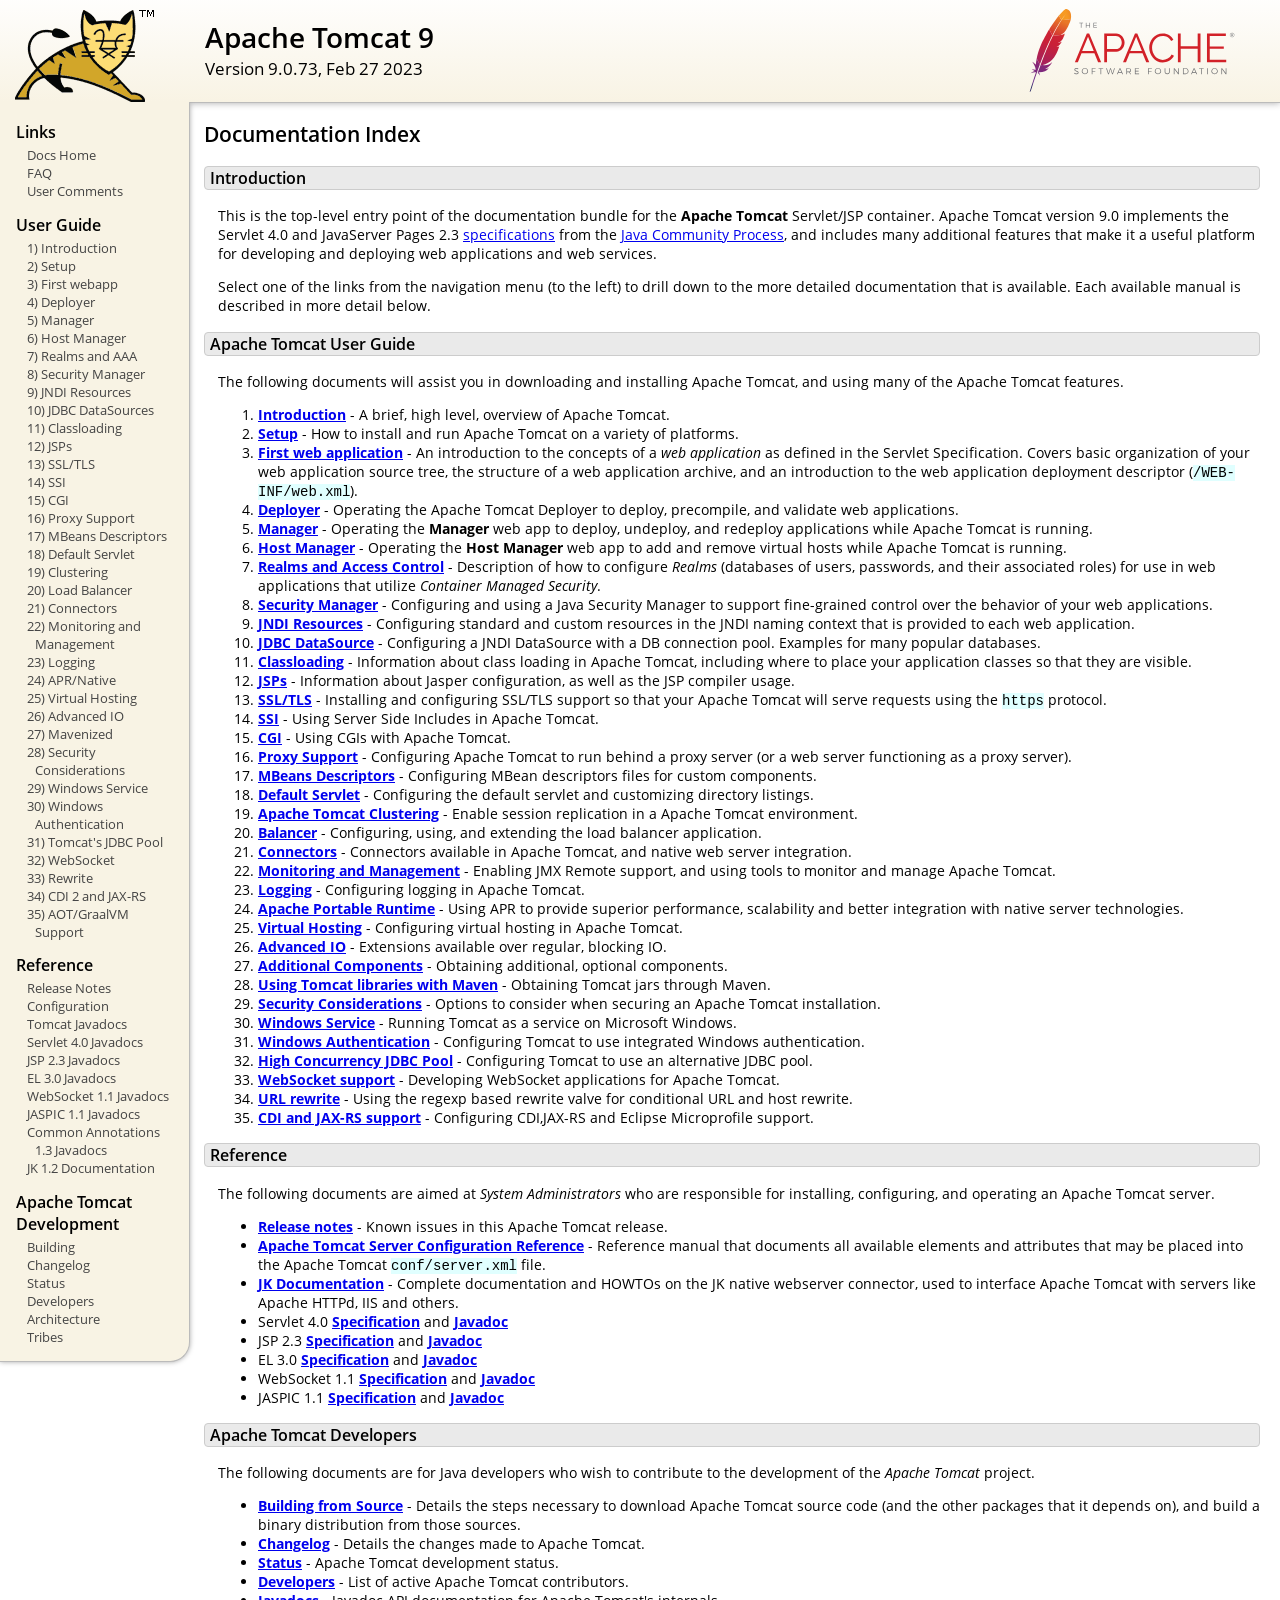
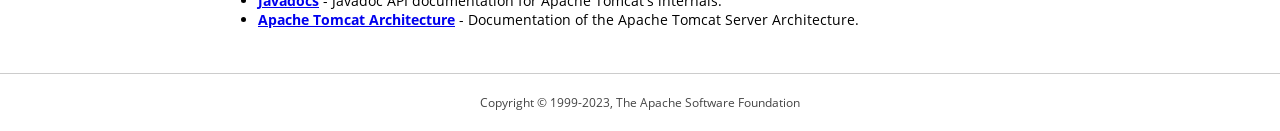
<file: back/apache-tomcat-9.0.73/webapps/docs/index.html>
<!DOCTYPE html SYSTEM "about:legacy-compat">
<html lang="en"><head><META http-equiv="Content-Type" content="text/html; charset=UTF-8"><link href="./images/docs-stylesheet.css" rel="stylesheet" type="text/css"><title>Apache Tomcat 9 (9.0.73) - Documentation Index</title><meta name="author" content="Craig R. McClanahan"><meta name="author" content="Remy Maucherat"><meta name="author" content="Yoav Shapira"></head><body><div id="wrapper"><header><div id="header"><div><div><div class="logo noPrint"><a href="https://tomcat.apache.org/"><img alt="Tomcat Home" src="./images/tomcat.png"></a></div><div style="height: 1px;"></div><div class="asfLogo noPrint"><a href="https://www.apache.org/" target="_blank"><img src="./images/asf-logo.svg" alt="The Apache Software Foundation" style="width: 266px; height: 83px;"></a></div><h1>Apache Tomcat 9</h1><div class="versionInfo">
            Version 9.0.73,
            <time datetime="2023-02-27">Feb 27 2023</time></div><div style="height: 1px;"></div><div style="clear: left;"></div></div></div></div></header><div id="middle"><div><div id="mainLeft" class="noprint"><div><nav><div><h2>Links</h2><ul><li><a href="index.html">Docs Home</a></li><li><a href="https://cwiki.apache.org/confluence/display/TOMCAT/FAQ">FAQ</a></li><li><a href="#comments_section">User Comments</a></li></ul></div><div><h2>User Guide</h2><ul><li><a href="introduction.html">1) Introduction</a></li><li><a href="setup.html">2) Setup</a></li><li><a href="appdev/index.html">3) First webapp</a></li><li><a href="deployer-howto.html">4) Deployer</a></li><li><a href="manager-howto.html">5) Manager</a></li><li><a href="host-manager-howto.html">6) Host Manager</a></li><li><a href="realm-howto.html">7) Realms and AAA</a></li><li><a href="security-manager-howto.html">8) Security Manager</a></li><li><a href="jndi-resources-howto.html">9) JNDI Resources</a></li><li><a href="jndi-datasource-examples-howto.html">10) JDBC DataSources</a></li><li><a href="class-loader-howto.html">11) Classloading</a></li><li><a href="jasper-howto.html">12) JSPs</a></li><li><a href="ssl-howto.html">13) SSL/TLS</a></li><li><a href="ssi-howto.html">14) SSI</a></li><li><a href="cgi-howto.html">15) CGI</a></li><li><a href="proxy-howto.html">16) Proxy Support</a></li><li><a href="mbeans-descriptors-howto.html">17) MBeans Descriptors</a></li><li><a href="default-servlet.html">18) Default Servlet</a></li><li><a href="cluster-howto.html">19) Clustering</a></li><li><a href="balancer-howto.html">20) Load Balancer</a></li><li><a href="connectors.html">21) Connectors</a></li><li><a href="monitoring.html">22) Monitoring and Management</a></li><li><a href="logging.html">23) Logging</a></li><li><a href="apr.html">24) APR/Native</a></li><li><a href="virtual-hosting-howto.html">25) Virtual Hosting</a></li><li><a href="aio.html">26) Advanced IO</a></li><li><a href="maven-jars.html">27) Mavenized</a></li><li><a href="security-howto.html">28) Security Considerations</a></li><li><a href="windows-service-howto.html">29) Windows Service</a></li><li><a href="windows-auth-howto.html">30) Windows Authentication</a></li><li><a href="jdbc-pool.html">31) Tomcat's JDBC Pool</a></li><li><a href="web-socket-howto.html">32) WebSocket</a></li><li><a href="rewrite.html">33) Rewrite</a></li><li><a href="cdi.html">34) CDI 2 and JAX-RS</a></li><li><a href="graal.html">35) AOT/GraalVM Support</a></li></ul></div><div><h2>Reference</h2><ul><li><a href="RELEASE-NOTES.txt">Release Notes</a></li><li><a href="config/index.html">Configuration</a></li><li><a href="api/index.html">Tomcat Javadocs</a></li><li><a href="servletapi/index.html">Servlet 4.0 Javadocs</a></li><li><a href="jspapi/index.html">JSP 2.3 Javadocs</a></li><li><a href="elapi/index.html">EL 3.0 Javadocs</a></li><li><a href="websocketapi/index.html">WebSocket 1.1 Javadocs</a></li><li><a href="jaspicapi/index.html">JASPIC 1.1 Javadocs</a></li><li><a href="annotationapi/index.html">Common Annotations 1.3 Javadocs</a></li><li><a href="https://tomcat.apache.org/connectors-doc/">JK 1.2 Documentation</a></li></ul></div><div><h2>Apache Tomcat Development</h2><ul><li><a href="building.html">Building</a></li><li><a href="changelog.html">Changelog</a></li><li><a href="https://cwiki.apache.org/confluence/display/TOMCAT/Tomcat+Versions">Status</a></li><li><a href="developers.html">Developers</a></li><li><a href="architecture/index.html">Architecture</a></li><li><a href="tribes/introduction.html">Tribes</a></li></ul></div></nav></div></div><div id="mainRight"><div id="content"><h2>Documentation Index</h2><h3 id="Introduction">Introduction</h3><div class="text">

<p>This is the top-level entry point of the documentation bundle for the
<strong>Apache Tomcat</strong> Servlet/JSP container.  Apache Tomcat version
9.0 implements the Servlet 4.0 and JavaServer Pages 2.3
<a href="https://cwiki.apache.org/confluence/display/TOMCAT/Specifications">specifications</a> from the
<a href="https://www.jcp.org">Java Community Process</a>, and includes many
additional features that make it a useful platform for developing and deploying
web applications and web services.</p>

<p>Select one of the links from the navigation menu (to the left) to drill
down to the more detailed documentation that is available.  Each available
manual is described in more detail below.</p>

</div><h3 id="Apache_Tomcat_User_Guide">Apache Tomcat User Guide</h3><div class="text">

<p>The following documents will assist you in downloading and installing
Apache Tomcat, and using many of the Apache Tomcat features.</p>

<ol>
<li><a href="introduction.html"><strong>Introduction</strong></a> - A
    brief, high level, overview of Apache Tomcat.</li>
<li><a href="setup.html"><strong>Setup</strong></a> - How to install and run
    Apache Tomcat on a variety of platforms.</li>
<li><a href="appdev/index.html"><strong>First web application</strong></a>
    - An introduction to the concepts of a <em>web application</em> as defined
    in the Servlet Specification.  Covers basic organization of your web application
    source tree, the structure of a web application archive, and an
    introduction to the web application deployment descriptor
    (<code>/WEB-INF/web.xml</code>).</li>
<li><a href="deployer-howto.html"><strong>Deployer</strong></a> -
    Operating the Apache Tomcat Deployer to deploy, precompile, and validate web
    applications.</li>
<li><a href="manager-howto.html"><strong>Manager</strong></a> -
    Operating the <strong>Manager</strong> web app to deploy, undeploy, and
    redeploy applications while Apache Tomcat is running.</li>
<li><a href="host-manager-howto.html"><strong>Host Manager</strong></a> -
    Operating the <strong>Host Manager</strong> web app to add and remove
    virtual hosts while Apache Tomcat is running.</li>
<li><a href="realm-howto.html"><strong>Realms and Access Control</strong></a>
    - Description of how to configure <em>Realms</em> (databases of users,
    passwords, and their associated roles) for use in web applications that
    utilize <em>Container Managed Security</em>.</li>
<li><a href="security-manager-howto.html"><strong>Security Manager</strong></a>
    - Configuring and using a Java Security Manager to
    support fine-grained control over the behavior of your web applications.
    </li>
<li><a href="jndi-resources-howto.html"><strong>JNDI Resources</strong></a>
    - Configuring standard and custom resources in the JNDI naming context
    that is provided to each web application.</li>
<li><a href="jndi-datasource-examples-howto.html">
    <strong>JDBC DataSource</strong></a>
    - Configuring a JNDI DataSource with a DB connection pool.
    Examples for many popular databases.</li>
<li><a href="class-loader-howto.html"><strong>Classloading</strong></a>
    - Information about class loading in Apache Tomcat, including where to place
    your application classes so that they are visible.</li>
<li><a href="jasper-howto.html"><strong>JSPs</strong></a>
    - Information about Jasper configuration, as well as the JSP compiler
    usage.</li>
<li><a href="ssl-howto.html"><strong>SSL/TLS</strong></a> -
    Installing and configuring SSL/TLS support so that your Apache Tomcat will
    serve requests using the <code>https</code> protocol.</li>
<li><a href="ssi-howto.html"><strong>SSI</strong></a> -
    Using Server Side Includes in Apache Tomcat.</li>
<li><a href="cgi-howto.html"><strong>CGI</strong></a> -
    Using CGIs with Apache Tomcat.</li>
<li><a href="proxy-howto.html"><strong>Proxy Support</strong></a> -
    Configuring Apache Tomcat to run behind a proxy server (or a web server
    functioning as a proxy server).</li>
<li><a href="mbeans-descriptors-howto.html"><strong>MBeans Descriptors</strong></a> -
    Configuring MBean descriptors files for custom components.</li>
<li><a href="default-servlet.html"><strong>Default Servlet</strong></a> -
    Configuring the default servlet and customizing directory listings.</li>
<li><a href="cluster-howto.html"><strong>Apache Tomcat Clustering</strong></a> -
    Enable session replication in a Apache Tomcat environment.</li>
<li><a href="balancer-howto.html"><strong>Balancer</strong></a> -
    Configuring, using, and extending the load balancer application.</li>
<li><a href="connectors.html"><strong>Connectors</strong></a> -
    Connectors available in Apache Tomcat, and native web server integration.</li>
<li><a href="monitoring.html"><strong>Monitoring and Management</strong></a> -
    Enabling JMX Remote support, and using tools to monitor and manage Apache Tomcat.</li>
<li><a href="logging.html"><strong>Logging</strong></a> -
    Configuring logging in Apache Tomcat.</li>
<li><a href="apr.html"><strong>Apache Portable Runtime</strong></a> -
    Using APR to provide superior performance, scalability and better
    integration with native server technologies.</li>
<li><a href="virtual-hosting-howto.html"><strong>Virtual Hosting</strong></a> -
    Configuring virtual hosting in Apache Tomcat.</li>
<li><a href="aio.html"><strong>Advanced IO</strong></a> -
    Extensions available over regular, blocking IO.</li>
<li><a href="extras.html"><strong>Additional Components</strong></a> -
    Obtaining additional, optional components.</li>
<li><a href="maven-jars.html"><strong>Using Tomcat libraries with Maven</strong></a> -
    Obtaining Tomcat jars through Maven.</li>
<li><a href="security-howto.html"><strong>Security Considerations</strong></a> -
    Options to consider when securing an Apache Tomcat installation.</li>
<li><a href="windows-service-howto.html"><strong>Windows Service</strong></a> -
    Running Tomcat as a service on Microsoft Windows.</li>
<li><a href="windows-auth-howto.html"><strong>Windows Authentication</strong></a> -
    Configuring Tomcat to use integrated Windows authentication.</li>
<li><a href="jdbc-pool.html"><strong>High Concurrency JDBC Pool</strong></a> -
    Configuring Tomcat to use an alternative JDBC pool.</li>
<li><a href="web-socket-howto.html"><strong>WebSocket support</strong></a> -
    Developing WebSocket applications for Apache Tomcat.</li>
<li><a href="rewrite.html"><strong>URL rewrite</strong></a> -
    Using the regexp based rewrite valve for conditional URL and host rewrite.</li>
<li><a href="cdi.html"><strong>CDI and JAX-RS support</strong></a> -
    Configuring CDI,JAX-RS and Eclipse Microprofile support.</li>
</ol>

</div><h3 id="Reference">Reference</h3><div class="text">

<p>The following documents are aimed at <em>System Administrators</em> who
are responsible for installing, configuring, and operating an Apache Tomcat server.
</p>
<ul>
<li><a href="RELEASE-NOTES.txt"><strong>Release notes</strong></a>
    - Known issues in this Apache Tomcat release.
    </li>
<li><a href="config/index.html"><strong>Apache Tomcat Server Configuration Reference</strong></a>
    - Reference manual that documents all available elements and attributes
      that may be placed into the Apache Tomcat <code>conf/server.xml</code> file.
    </li>
<li><a href="https://tomcat.apache.org/connectors-doc/index.html"><strong>JK Documentation</strong></a>
    - Complete documentation and HOWTOs on the JK native webserver connector,
      used to interface Apache Tomcat with servers like Apache HTTPd, IIS
      and others.</li>
<li>Servlet 4.0
    <a href="https://jcp.org/aboutJava/communityprocess/final/jsr369/index.html">
    <strong>Specification</strong></a> and
    <a href="https://javaee.github.io/javaee-spec/javadocs/javax/servlet/package-summary.html">
    <strong>Javadoc</strong></a>
    </li>
<li>JSP 2.3
    <a href="https://jcp.org/aboutJava/communityprocess/mrel/jsr245/index2.html">
    <strong>Specification</strong></a> and
    <a href="http://docs.oracle.com/javaee/7/api/javax/servlet/jsp/package-summary.html">
    <strong>Javadoc</strong></a>
    </li>
<li>EL 3.0
    <a href="https://jcp.org/aboutJava/communityprocess/final/jsr341/index.html">
    <strong>Specification</strong></a> and
    <a href="http://docs.oracle.com/javaee/7/api/javax/el/package-summary.html">
    <strong>Javadoc</strong></a>
    </li>
<li>WebSocket 1.1
    <a href="https://jcp.org/aboutJava/communityprocess/mrel/jsr356/index.html">
    <strong>Specification</strong></a> and
    <a href="http://docs.oracle.com/javaee/7/api/javax/websocket/package-summary.html">
    <strong>Javadoc</strong></a>
    </li>
<li>JASPIC 1.1
    <a href="https://jcp.org/aboutJava/communityprocess/mrel/jsr196/index.html">
    <strong>Specification</strong></a> and
    <a href="http://docs.oracle.com/javaee/7/api/javax/security/auth/message/package-summary.html">
    <strong>Javadoc</strong></a>
    </li>
</ul>

</div><h3 id="Apache_Tomcat_Developers">Apache Tomcat Developers</h3><div class="text">

<p>The following documents are for Java developers who wish to contribute to
the development of the <em>Apache Tomcat</em> project.</p>
<ul>
<li><a href="building.html"><strong>Building from Source</strong></a> -
    Details the steps necessary to download Apache Tomcat source code (and the
    other packages that it depends on), and build a binary distribution from
    those sources.
    </li>
<li><a href="changelog.html"><strong>Changelog</strong></a> - Details the
    changes made to Apache Tomcat.
    </li>
<li><a href="https://wiki.apache.org/tomcat/TomcatVersions"><strong>Status</strong></a> -
    Apache Tomcat development status.
    </li>
<li><a href="developers.html"><strong>Developers</strong></a> - List of active
    Apache Tomcat contributors.
    </li>
<li><a href="api/index.html"><strong>Javadocs</strong></a>
    - Javadoc API documentation for Apache Tomcat's internals.</li>
<li><a href="architecture/index.html"><strong>Apache Tomcat Architecture</strong></a>
    - Documentation of the Apache Tomcat Server Architecture.</li>
</ul>

</div></div></div></div></div><footer><div id="footer">
    Copyright &copy; 1999-2023, The Apache Software Foundation
    </div></footer></div></body></html>
</file>
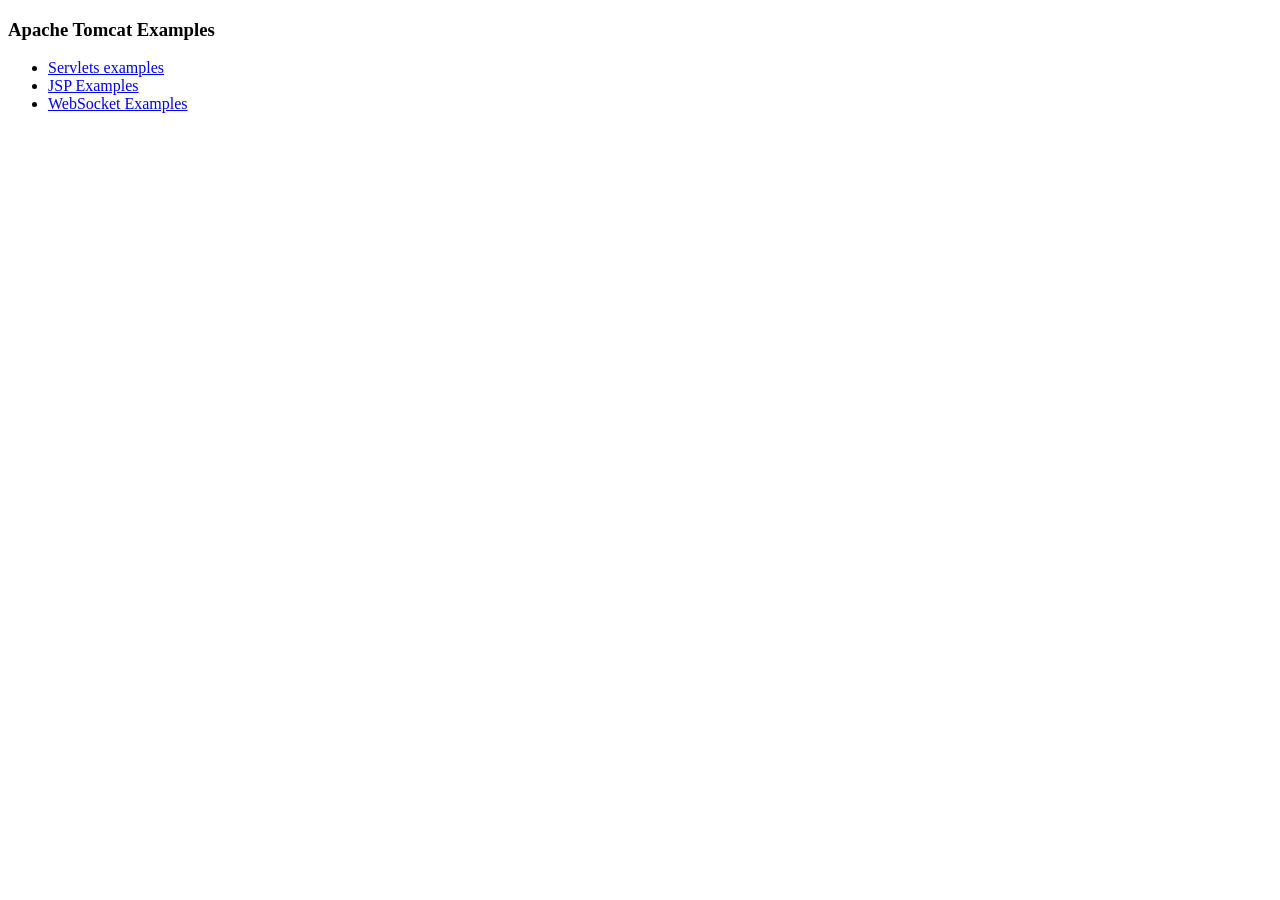
<file: back/apache-tomcat-9.0.73/webapps/examples/index.html>
<!--
  Licensed to the Apache Software Foundation (ASF) under one or more
  contributor license agreements.  See the NOTICE file distributed with
  this work for additional information regarding copyright ownership.
  The ASF licenses this file to You under the Apache License, Version 2.0
  (the "License"); you may not use this file except in compliance with
  the License.  You may obtain a copy of the License at

      http://www.apache.org/licenses/LICENSE-2.0

  Unless required by applicable law or agreed to in writing, software
  distributed under the License is distributed on an "AS IS" BASIS,
  WITHOUT WARRANTIES OR CONDITIONS OF ANY KIND, either express or implied.
  See the License for the specific language governing permissions and
  limitations under the License.
-->
<!DOCTYPE HTML><html lang="en"><head>
<meta charset="UTF-8">
<title>Apache Tomcat Examples</title>
</head>
<body>
<p>
<h3>Apache Tomcat Examples</H3>
<p></p>
<ul>
<li><a href="servlets">Servlets examples</a></li>
<li><a href="jsp">JSP Examples</a></li>
<li><a href="websocket/index.xhtml">WebSocket Examples</a></li>
</ul>
</body></html>
</file>
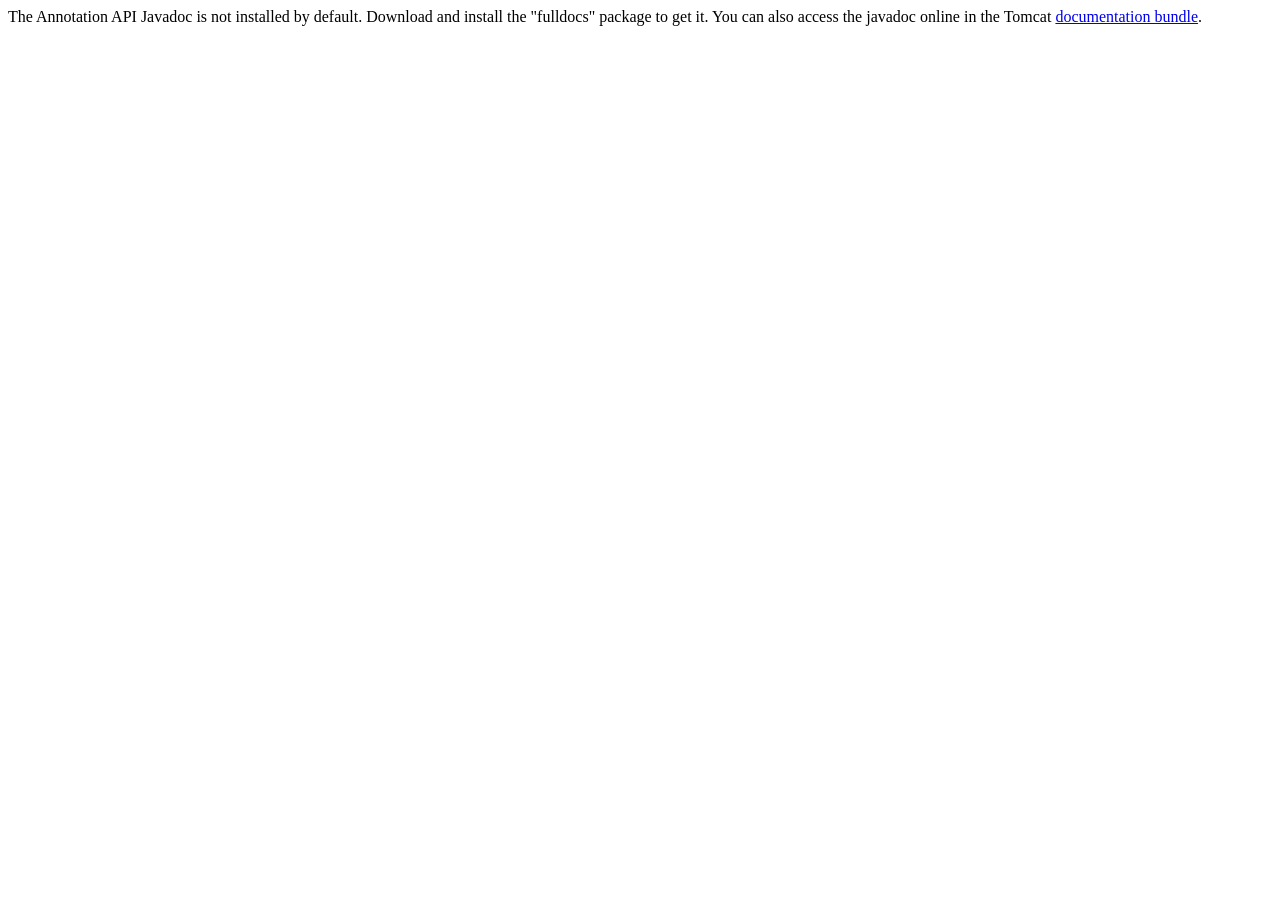
<file: back/apache-tomcat-9.0.73/webapps/docs/annotationapi/index.html>
<!--
  Licensed to the Apache Software Foundation (ASF) under one or more
  contributor license agreements.  See the NOTICE file distributed with
  this work for additional information regarding copyright ownership.
  The ASF licenses this file to You under the Apache License, Version 2.0
  (the "License"); you may not use this file except in compliance with
  the License.  You may obtain a copy of the License at

      http://www.apache.org/licenses/LICENSE-2.0

  Unless required by applicable law or agreed to in writing, software
  distributed under the License is distributed on an "AS IS" BASIS,
  WITHOUT WARRANTIES OR CONDITIONS OF ANY KIND, either express or implied.
  See the License for the specific language governing permissions and
  limitations under the License.
-->
<!DOCTYPE html>
<html>
<head>
    <meta charset="UTF-8" />
    <title>API docs</title>
</head>

<body>

The Annotation API Javadoc is not installed by default. Download and install
the "fulldocs" package to get it.

You can also access the javadoc online in the Tomcat
<a href="https://tomcat.apache.org/tomcat-9.0-doc/">
    documentation bundle</a>.

</body>
</html>
</file>
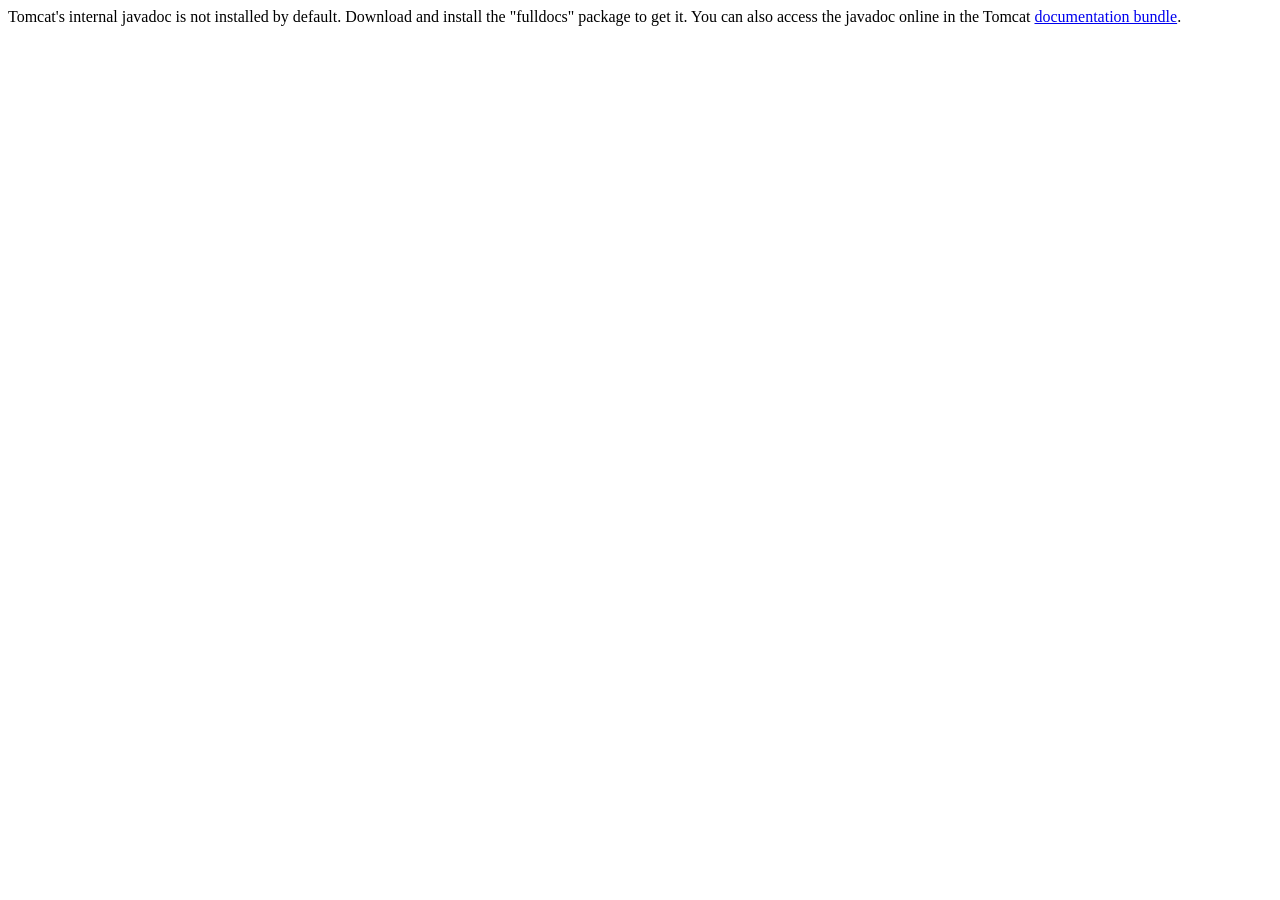
<file: back/apache-tomcat-9.0.73/webapps/docs/api/index.html>
<!--
  Licensed to the Apache Software Foundation (ASF) under one or more
  contributor license agreements.  See the NOTICE file distributed with
  this work for additional information regarding copyright ownership.
  The ASF licenses this file to You under the Apache License, Version 2.0
  (the "License"); you may not use this file except in compliance with
  the License.  You may obtain a copy of the License at

      http://www.apache.org/licenses/LICENSE-2.0

  Unless required by applicable law or agreed to in writing, software
  distributed under the License is distributed on an "AS IS" BASIS,
  WITHOUT WARRANTIES OR CONDITIONS OF ANY KIND, either express or implied.
  See the License for the specific language governing permissions and
  limitations under the License.
-->
<!DOCTYPE html>
<html>
    <head>
    <meta charset="UTF-8" />
    <title>API docs</title>
</head>

<body>

Tomcat's internal javadoc is not installed by default. Download and install
the "fulldocs" package to get it.

You can also access the javadoc online in the Tomcat
<a href="https://tomcat.apache.org/tomcat-9.0-doc/">
documentation bundle</a>.

</body>
</html>
</file>
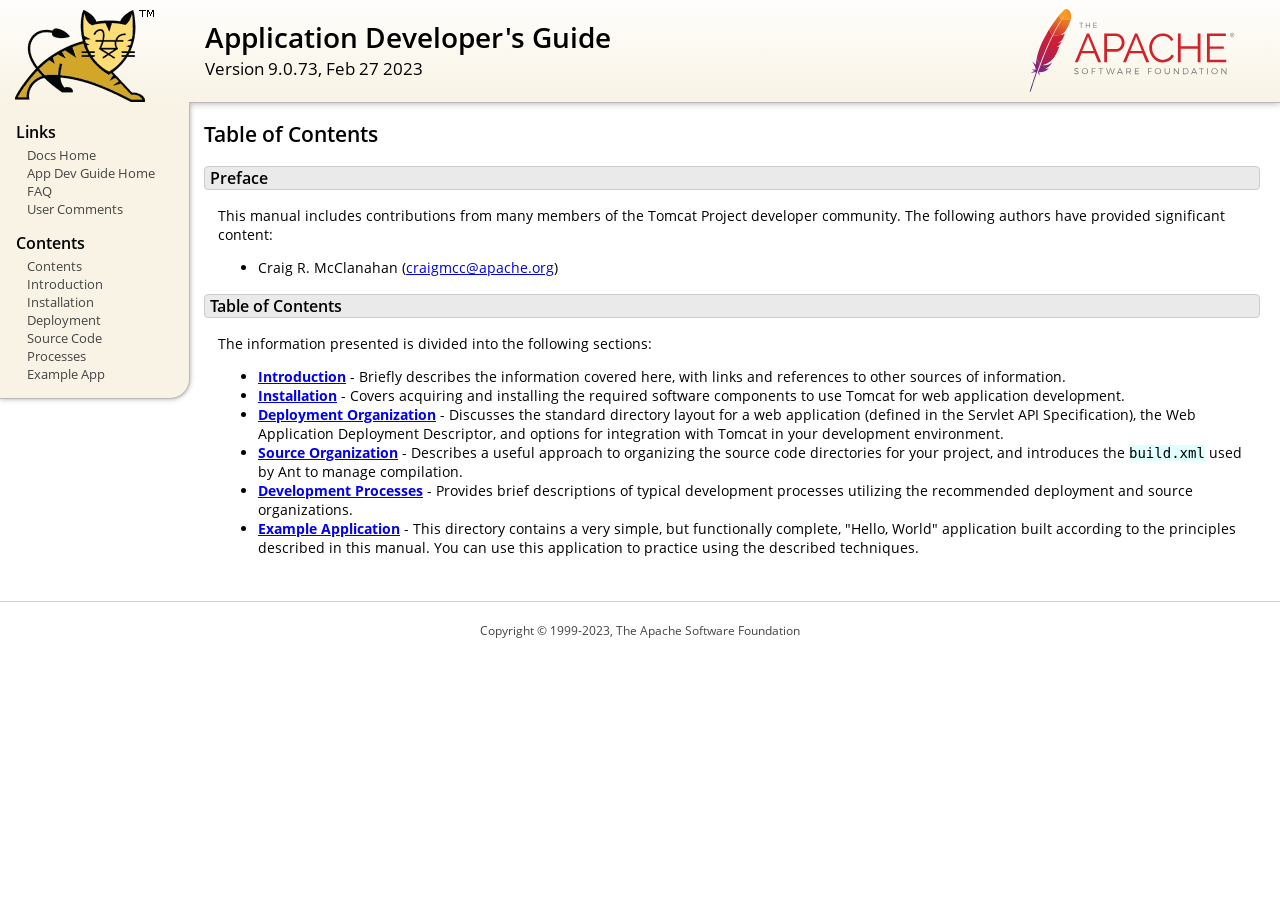
<file: back/apache-tomcat-9.0.73/webapps/docs/appdev/index.html>
<!DOCTYPE html SYSTEM "about:legacy-compat">
<html lang="en"><head><META http-equiv="Content-Type" content="text/html; charset=UTF-8"><link href="../images/docs-stylesheet.css" rel="stylesheet" type="text/css"><title>Application Developer's Guide (9.0.73) - Table of Contents</title><meta name="author" content="Craig R. McClanahan"></head><body><div id="wrapper"><header><div id="header"><div><div><div class="logo noPrint"><a href="https://tomcat.apache.org/"><img alt="Tomcat Home" src="../images/tomcat.png"></a></div><div style="height: 1px;"></div><div class="asfLogo noPrint"><a href="https://www.apache.org/" target="_blank"><img src="../images/asf-logo.svg" alt="The Apache Software Foundation" style="width: 266px; height: 83px;"></a></div><h1>Application Developer's Guide</h1><div class="versionInfo">
            Version 9.0.73,
            <time datetime="2023-02-27">Feb 27 2023</time></div><div style="height: 1px;"></div><div style="clear: left;"></div></div></div></div></header><div id="middle"><div><div id="mainLeft" class="noprint"><div><nav><div><h2>Links</h2><ul><li><a href="../index.html">Docs Home</a></li><li><a href="index.html">App Dev Guide Home</a></li><li><a href="https://cwiki.apache.org/confluence/display/TOMCAT/FAQ">FAQ</a></li><li><a href="#comments_section">User Comments</a></li></ul></div><div><h2>Contents</h2><ul><li><a href="index.html">Contents</a></li><li><a href="introduction.html">Introduction</a></li><li><a href="installation.html">Installation</a></li><li><a href="deployment.html">Deployment</a></li><li><a href="source.html">Source Code</a></li><li><a href="processes.html">Processes</a></li><li><a href="sample/">Example App</a></li></ul></div></nav></div></div><div id="mainRight"><div id="content"><h2>Table of Contents</h2><h3 id="Preface">Preface</h3><div class="text">

<p>This manual includes contributions from many members of the Tomcat Project
developer community.  The following authors have provided significant content:
</p>
<ul>
<li>Craig R. McClanahan
    (<a href="mailto:craigmcc@apache.org">craigmcc@apache.org</a>)</li>
</ul>

</div><h3 id="Table_of_Contents">Table of Contents</h3><div class="text">

<p>The information presented is divided into the following sections:</p>
<ul>
<li><a href="introduction.html"><strong>Introduction</strong></a> -
    Briefly describes the information covered here, with
    links and references to other sources of information.</li>
<li><a href="installation.html"><strong>Installation</strong></a> -
    Covers acquiring and installing the required software
    components to use Tomcat for web application development.</li>
<li><a href="deployment.html"><strong>Deployment Organization</strong></a> -
    Discusses the standard directory layout for a web application
    (defined in the Servlet API Specification), the Web Application
    Deployment Descriptor, and options for integration with Tomcat
    in your development environment.</li>
<li><a href="source.html"><strong>Source Organization</strong></a> -
    Describes a useful approach to organizing the source code
    directories for your project, and introduces the
    <code>build.xml</code> used by Ant to manage compilation.</li>
<li><a href="processes.html"><strong>Development Processes</strong></a> -
    Provides brief descriptions of typical development processes
    utilizing the recommended deployment and source organizations.</li>
<li><a href="sample/" target="_blank"><strong>Example Application</strong></a> -
    This directory contains a very simple, but functionally complete,
    "Hello, World" application built according to the principles
    described in this manual.  You can use this application to
    practice using the described techniques.</li>
</ul>

</div></div></div></div></div><footer><div id="footer">
    Copyright &copy; 1999-2023, The Apache Software Foundation
    </div></footer></div></body></html>
</file>
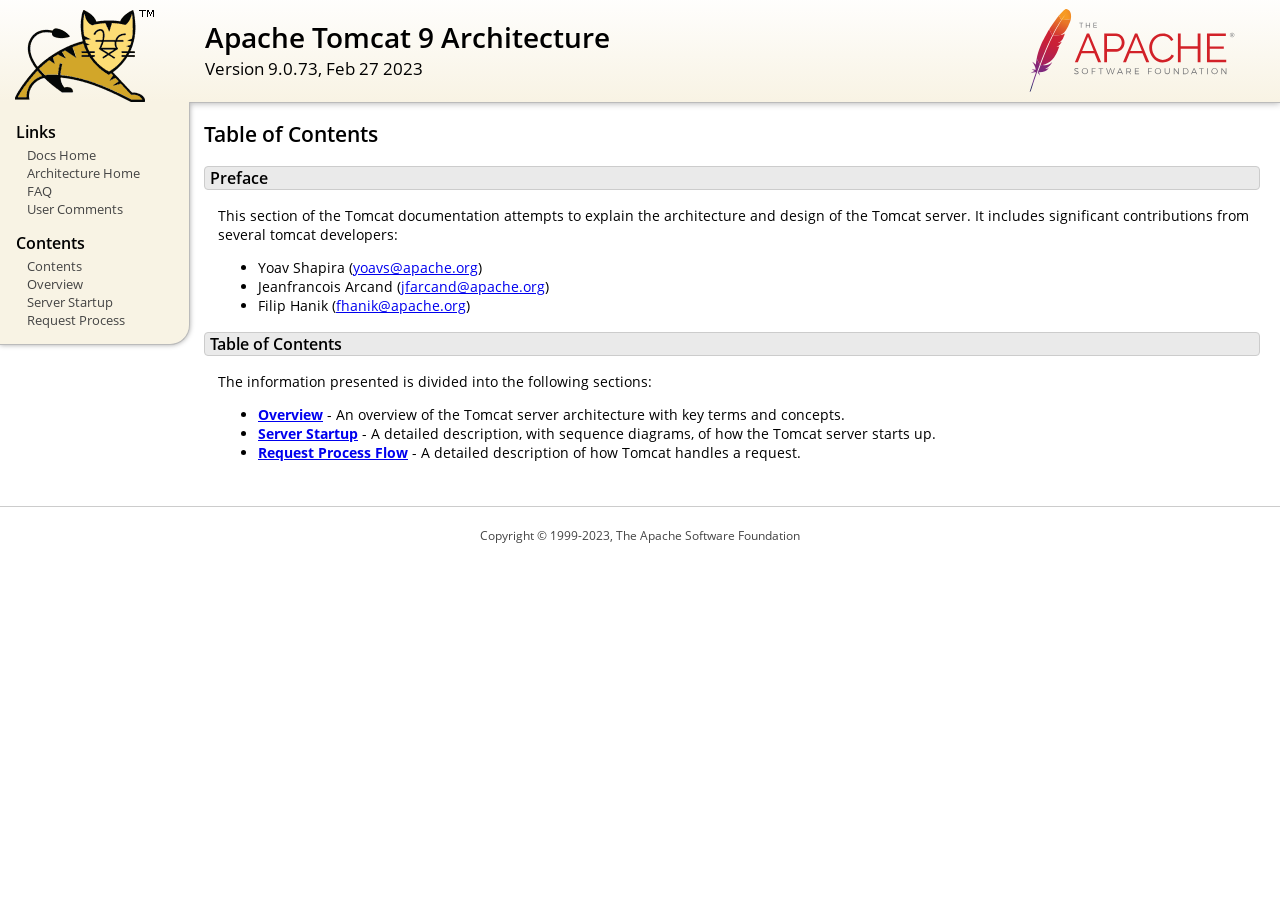
<file: back/apache-tomcat-9.0.73/webapps/docs/architecture/index.html>
<!DOCTYPE html SYSTEM "about:legacy-compat">
<html lang="en"><head><META http-equiv="Content-Type" content="text/html; charset=UTF-8"><link href="../images/docs-stylesheet.css" rel="stylesheet" type="text/css"><title>Apache Tomcat 9 Architecture (9.0.73) - Table of Contents</title><meta name="author" content="Yoav Shapira"></head><body><div id="wrapper"><header><div id="header"><div><div><div class="logo noPrint"><a href="https://tomcat.apache.org/"><img alt="Tomcat Home" src="../images/tomcat.png"></a></div><div style="height: 1px;"></div><div class="asfLogo noPrint"><a href="https://www.apache.org/" target="_blank"><img src="../images/asf-logo.svg" alt="The Apache Software Foundation" style="width: 266px; height: 83px;"></a></div><h1>Apache Tomcat 9 Architecture</h1><div class="versionInfo">
            Version 9.0.73,
            <time datetime="2023-02-27">Feb 27 2023</time></div><div style="height: 1px;"></div><div style="clear: left;"></div></div></div></div></header><div id="middle"><div><div id="mainLeft" class="noprint"><div><nav><div><h2>Links</h2><ul><li><a href="../index.html">Docs Home</a></li><li><a href="index.html">Architecture Home</a></li><li><a href="https://cwiki.apache.org/confluence/display/TOMCAT/FAQ">FAQ</a></li><li><a href="#comments_section">User Comments</a></li></ul></div><div><h2>Contents</h2><ul><li><a href="index.html">Contents</a></li><li><a href="overview.html">Overview</a></li><li><a href="startup.html">Server Startup</a></li><li><a href="requestProcess.html">Request Process</a></li></ul></div></nav></div></div><div id="mainRight"><div id="content"><h2>Table of Contents</h2><h3 id="Preface">Preface</h3><div class="text">

<p>This section of the Tomcat documentation attempts to explain
the architecture and design of the Tomcat server.  It includes significant
contributions from several tomcat developers:
</p>
<ul>
<li>Yoav Shapira
    (<a href="mailto:yoavs@apache.org">yoavs@apache.org</a>)</li>
<li>Jeanfrancois Arcand
    (<a href="mailto:jfarcand@apache.org">jfarcand@apache.org</a>)</li>
<li>Filip Hanik
    (<a href="mailto:fhanik@apache.org">fhanik@apache.org</a>)</li>
</ul>

</div><h3 id="Table_of_Contents">Table of Contents</h3><div class="text">

<p>The information presented is divided into the following sections:</p>
<ul>
<li><a href="overview.html"><strong>Overview</strong></a> -
    An overview of the Tomcat server architecture with key terms
    and concepts.</li>
<li><a href="startup.html"><strong>Server Startup</strong></a> -
    A detailed description, with sequence diagrams, of how the Tomcat
    server starts up.</li>
<li><a href="requestProcess.html"><strong>Request Process Flow</strong></a> -
    A detailed description of how Tomcat handles a request.</li>
</ul>

</div></div></div></div></div><footer><div id="footer">
    Copyright &copy; 1999-2023, The Apache Software Foundation
    </div></footer></div></body></html>
</file>
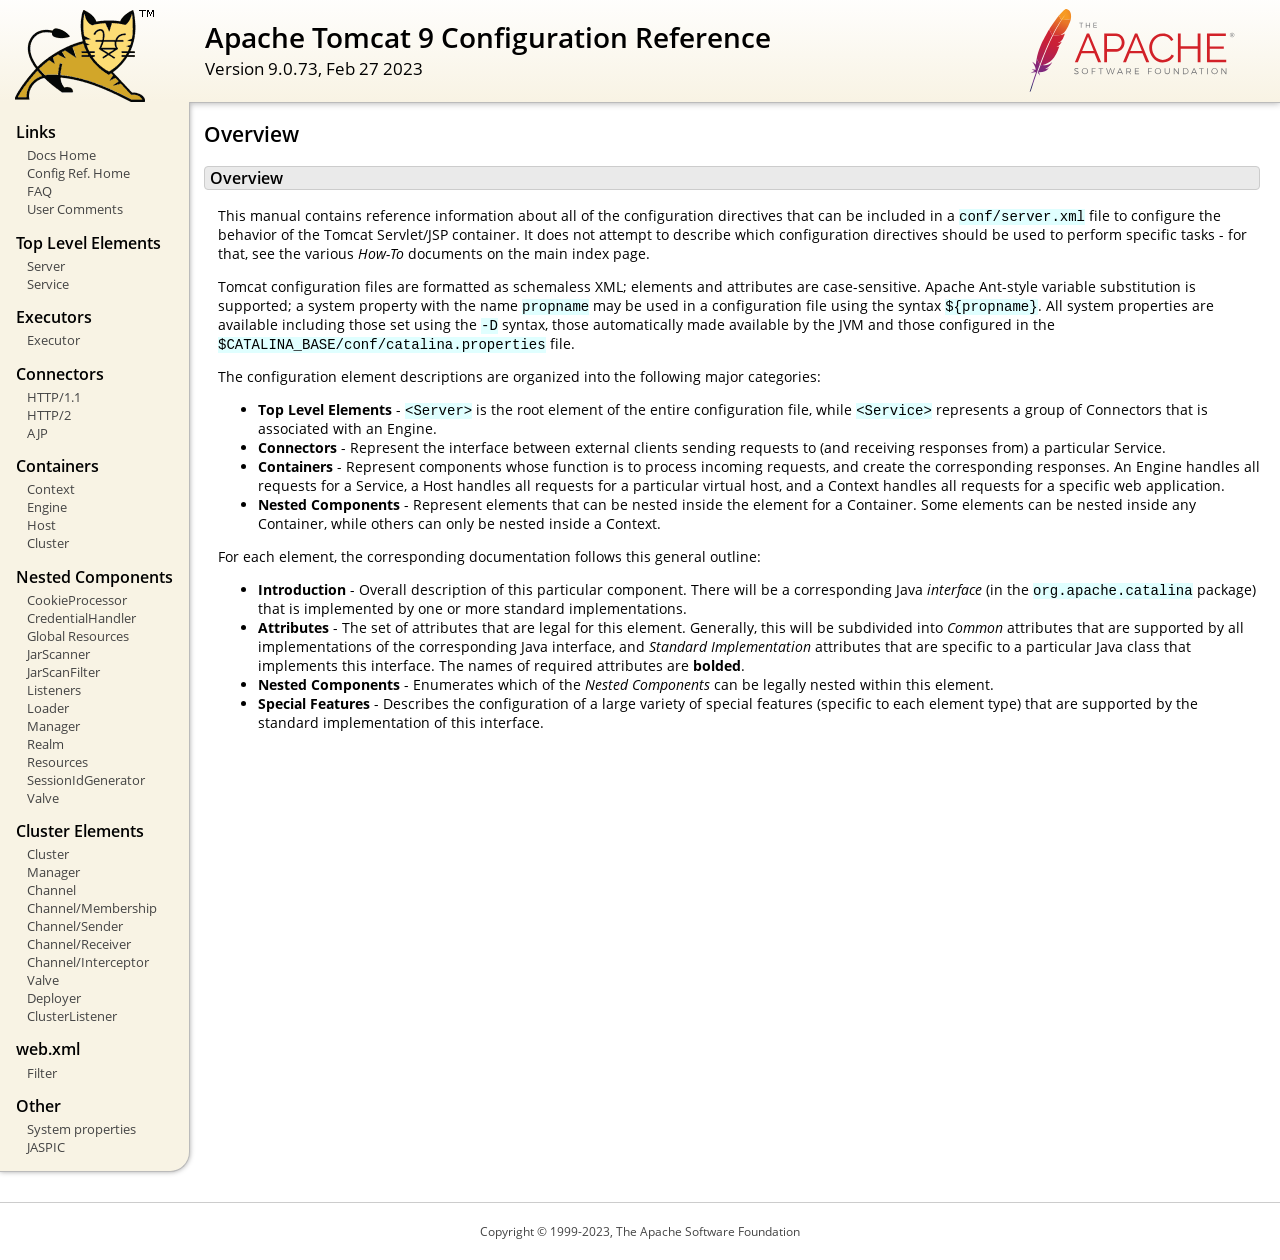
<file: back/apache-tomcat-9.0.73/webapps/docs/config/index.html>
<!DOCTYPE html SYSTEM "about:legacy-compat">
<html lang="en"><head><META http-equiv="Content-Type" content="text/html; charset=UTF-8"><link href="../images/docs-stylesheet.css" rel="stylesheet" type="text/css"><title>Apache Tomcat 9 Configuration Reference (9.0.73) - Overview</title><meta name="author" content="Craig R. McClanahan"></head><body><div id="wrapper"><header><div id="header"><div><div><div class="logo noPrint"><a href="https://tomcat.apache.org/"><img alt="Tomcat Home" src="../images/tomcat.png"></a></div><div style="height: 1px;"></div><div class="asfLogo noPrint"><a href="https://www.apache.org/" target="_blank"><img src="../images/asf-logo.svg" alt="The Apache Software Foundation" style="width: 266px; height: 83px;"></a></div><h1>Apache Tomcat 9 Configuration Reference</h1><div class="versionInfo">
            Version 9.0.73,
            <time datetime="2023-02-27">Feb 27 2023</time></div><div style="height: 1px;"></div><div style="clear: left;"></div></div></div></div></header><div id="middle"><div><div id="mainLeft" class="noprint"><div><nav><div><h2>Links</h2><ul><li><a href="../index.html">Docs Home</a></li><li><a href="index.html">Config Ref. Home</a></li><li><a href="https://cwiki.apache.org/confluence/display/TOMCAT/FAQ">FAQ</a></li><li><a href="#comments_section">User Comments</a></li></ul></div><div><h2>Top Level Elements</h2><ul><li><a href="server.html">Server</a></li><li><a href="service.html">Service</a></li></ul></div><div><h2>Executors</h2><ul><li><a href="executor.html">Executor</a></li></ul></div><div><h2>Connectors</h2><ul><li><a href="http.html">HTTP/1.1</a></li><li><a href="http2.html">HTTP/2</a></li><li><a href="ajp.html">AJP</a></li></ul></div><div><h2>Containers</h2><ul><li><a href="context.html">Context</a></li><li><a href="engine.html">Engine</a></li><li><a href="host.html">Host</a></li><li><a href="cluster.html">Cluster</a></li></ul></div><div><h2>Nested Components</h2><ul><li><a href="cookie-processor.html">CookieProcessor</a></li><li><a href="credentialhandler.html">CredentialHandler</a></li><li><a href="globalresources.html">Global Resources</a></li><li><a href="jar-scanner.html">JarScanner</a></li><li><a href="jar-scan-filter.html">JarScanFilter</a></li><li><a href="listeners.html">Listeners</a></li><li><a href="loader.html">Loader</a></li><li><a href="manager.html">Manager</a></li><li><a href="realm.html">Realm</a></li><li><a href="resources.html">Resources</a></li><li><a href="sessionidgenerator.html">SessionIdGenerator</a></li><li><a href="valve.html">Valve</a></li></ul></div><div><h2>Cluster Elements</h2><ul><li><a href="cluster.html">Cluster</a></li><li><a href="cluster-manager.html">Manager</a></li><li><a href="cluster-channel.html">Channel</a></li><li><a href="cluster-membership.html">Channel/Membership</a></li><li><a href="cluster-sender.html">Channel/Sender</a></li><li><a href="cluster-receiver.html">Channel/Receiver</a></li><li><a href="cluster-interceptor.html">Channel/Interceptor</a></li><li><a href="cluster-valve.html">Valve</a></li><li><a href="cluster-deployer.html">Deployer</a></li><li><a href="cluster-listener.html">ClusterListener</a></li></ul></div><div><h2>web.xml</h2><ul><li><a href="filter.html">Filter</a></li></ul></div><div><h2>Other</h2><ul><li><a href="systemprops.html">System properties</a></li><li><a href="jaspic.html">JASPIC</a></li></ul></div></nav></div></div><div id="mainRight"><div id="content"><h2>Overview</h2><h3 id="Overview">Overview</h3><div class="text">

<p>This manual contains reference information about all of the configuration
directives that can be included in a <code>conf/server.xml</code> file to
configure the behavior of the Tomcat Servlet/JSP container.  It does not
attempt to describe which configuration directives should be used to perform
specific tasks - for that, see the various <em>How-To</em> documents on the
main index page.</p>

<p>Tomcat configuration files are formatted as schemaless XML; elements and
attributes are case-sensitive. Apache Ant-style variable substitution
is supported; a system property with the name <code>propname</code> may be
used in a configuration file using the syntax <code>${propname}</code>. All
system properties are available including those set using the <code>-D</code>
syntax, those automatically made available by the JVM and those configured in
the <code>$CATALINA_BASE/conf/catalina.properties</code> file.
</p>

<p>The configuration element descriptions are organized into the following
major categories:</p>
<ul>
<li><strong>Top Level Elements</strong> - <code>&lt;Server&gt;</code> is the
    root element of the entire configuration file, while
    <code>&lt;Service&gt;</code> represents a group of Connectors that is
    associated with an Engine.</li>
<li><strong>Connectors</strong> - Represent the interface between external
    clients sending requests to (and receiving responses from) a particular
    Service.</li>
<li><strong>Containers</strong> - Represent components whose function is to
    process incoming requests, and create the corresponding responses.
    An Engine handles all requests for a Service, a Host handles all requests
    for a particular virtual host, and a Context handles all requests for a
    specific web application.</li>
<li><strong>Nested Components</strong> - Represent elements that can be
    nested inside the element for a Container.  Some elements can be nested
    inside any Container, while others can only be nested inside a
    Context.</li>
</ul>

<p>For each element, the corresponding documentation follows this general
outline:</p>
<ul>
<li><strong>Introduction</strong> - Overall description of this particular
    component.  There will be a corresponding Java <em>interface</em> (in
    the <code>org.apache.catalina</code> package) that is implemented by one
    or more standard implementations.</li>
<li><strong>Attributes</strong> - The set of attributes that are legal for
    this element.  Generally, this will be subdivided into <em>Common</em>
    attributes that are supported by all implementations of the corresponding
    Java interface, and <em>Standard Implementation</em> attributes that are
    specific to a particular Java class that implements this interface.
    The names of required attributes are <strong>bolded</strong>.</li>
<li><strong>Nested Components</strong> - Enumerates which of the <em>Nested
    Components</em> can be legally nested within this element.</li>
<li><strong>Special Features</strong> - Describes the configuration of a large
    variety of special features (specific to each element type) that are
    supported by the standard implementation of this interface.</li>
</ul>

</div></div></div></div></div><footer><div id="footer">
    Copyright &copy; 1999-2023, The Apache Software Foundation
    </div></footer></div></body></html>
</file>
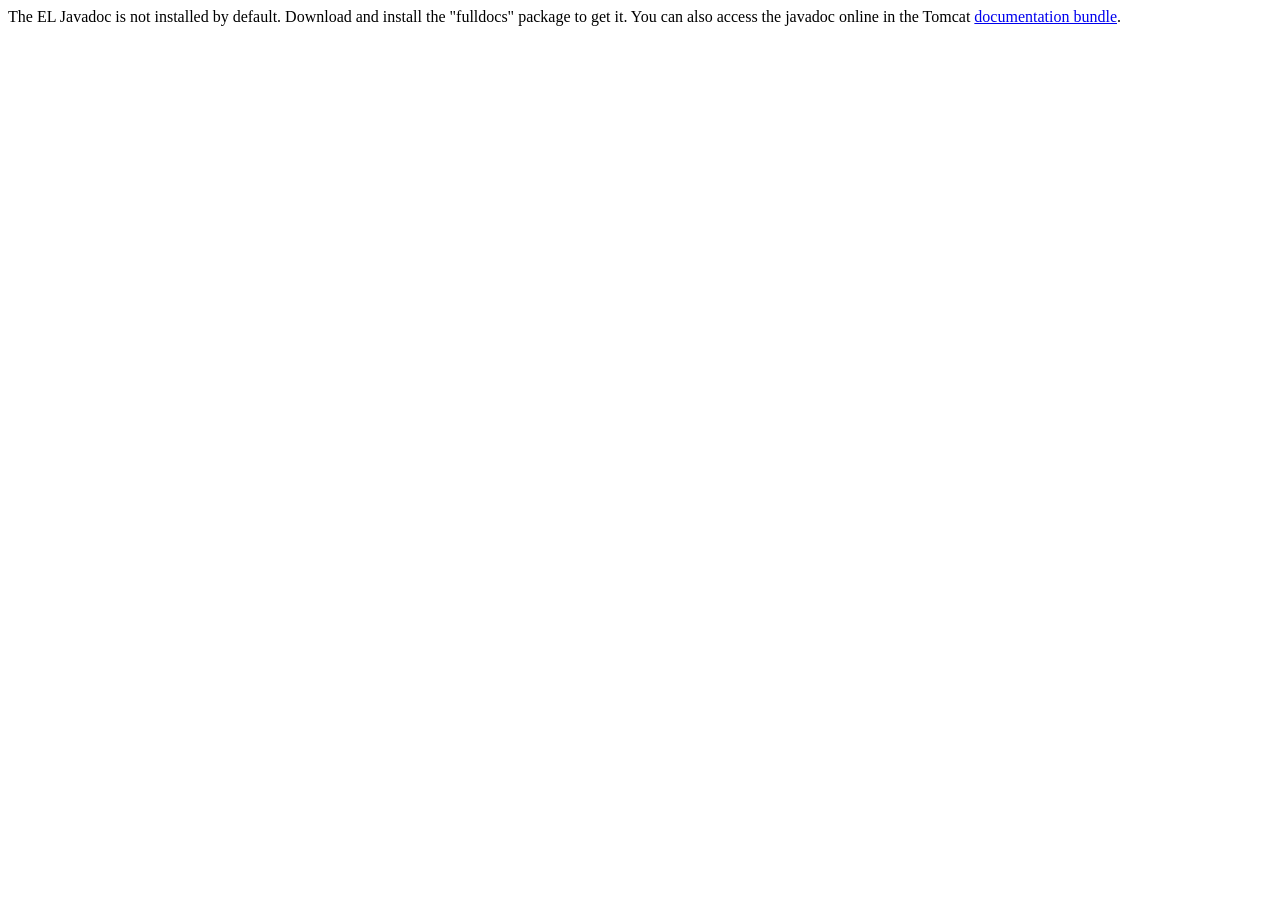
<file: back/apache-tomcat-9.0.73/webapps/docs/elapi/index.html>
<!--
  Licensed to the Apache Software Foundation (ASF) under one or more
  contributor license agreements.  See the NOTICE file distributed with
  this work for additional information regarding copyright ownership.
  The ASF licenses this file to You under the Apache License, Version 2.0
  (the "License"); you may not use this file except in compliance with
  the License.  You may obtain a copy of the License at

      http://www.apache.org/licenses/LICENSE-2.0

  Unless required by applicable law or agreed to in writing, software
  distributed under the License is distributed on an "AS IS" BASIS,
  WITHOUT WARRANTIES OR CONDITIONS OF ANY KIND, either express or implied.
  See the License for the specific language governing permissions and
  limitations under the License.
-->
<!DOCTYPE html>
<html>
    <head>
    <meta charset="UTF-8" />
    <title>API docs</title>
</head>

<body>

The EL Javadoc is not installed by default. Download and install
the "fulldocs" package to get it.

You can also access the javadoc online in the Tomcat
<a href="https://tomcat.apache.org/tomcat-9.0-doc/">
documentation bundle</a>.

</body>
</html>
</file>
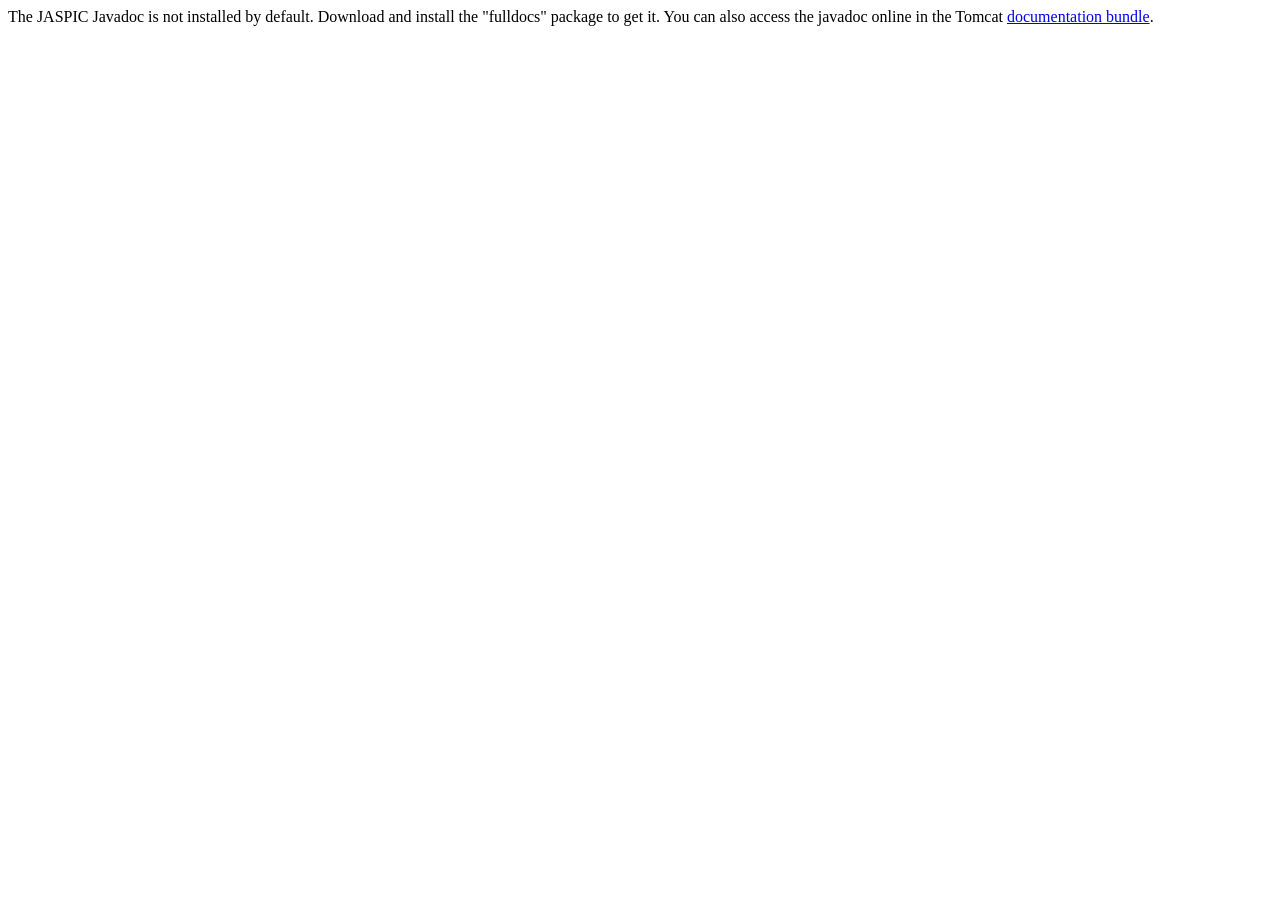
<file: back/apache-tomcat-9.0.73/webapps/docs/jaspicapi/index.html>
<!--
  Licensed to the Apache Software Foundation (ASF) under one or more
  contributor license agreements.  See the NOTICE file distributed with
  this work for additional information regarding copyright ownership.
  The ASF licenses this file to You under the Apache License, Version 2.0
  (the "License"); you may not use this file except in compliance with
  the License.  You may obtain a copy of the License at

      http://www.apache.org/licenses/LICENSE-2.0

  Unless required by applicable law or agreed to in writing, software
  distributed under the License is distributed on an "AS IS" BASIS,
  WITHOUT WARRANTIES OR CONDITIONS OF ANY KIND, either express or implied.
  See the License for the specific language governing permissions and
  limitations under the License.
-->
<!DOCTYPE html>
<html>
<head>
    <meta charset="UTF-8" />
    <title>API docs</title>
</head>

<body>

The JASPIC Javadoc is not installed by default. Download and install
the "fulldocs" package to get it.

You can also access the javadoc online in the Tomcat
<a href="https://tomcat.apache.org/tomcat-9.0-doc/">
    documentation bundle</a>.

</body>
</html>
</file>
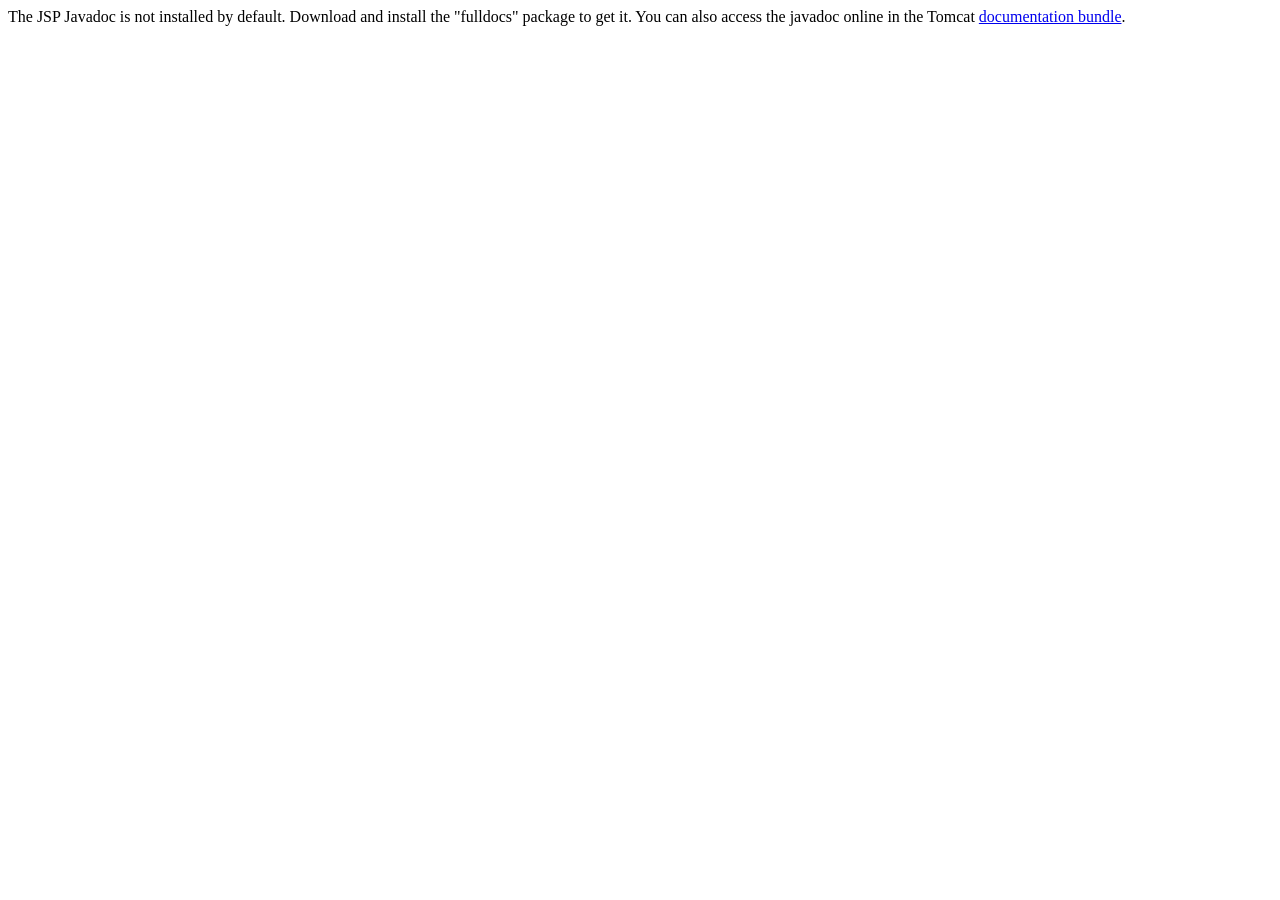
<file: back/apache-tomcat-9.0.73/webapps/docs/jspapi/index.html>
<!--
  Licensed to the Apache Software Foundation (ASF) under one or more
  contributor license agreements.  See the NOTICE file distributed with
  this work for additional information regarding copyright ownership.
  The ASF licenses this file to You under the Apache License, Version 2.0
  (the "License"); you may not use this file except in compliance with
  the License.  You may obtain a copy of the License at

      http://www.apache.org/licenses/LICENSE-2.0

  Unless required by applicable law or agreed to in writing, software
  distributed under the License is distributed on an "AS IS" BASIS,
  WITHOUT WARRANTIES OR CONDITIONS OF ANY KIND, either express or implied.
  See the License for the specific language governing permissions and
  limitations under the License.
-->
<!DOCTYPE html>
<html>
    <head>
    <meta charset="UTF-8" />
    <title>API docs</title>
</head>

<body>

The JSP Javadoc is not installed by default. Download and install
the "fulldocs" package to get it.

You can also access the javadoc online in the Tomcat
<a href="https://tomcat.apache.org/tomcat-9.0-doc/">
documentation bundle</a>.

</body>
</html>
</file>
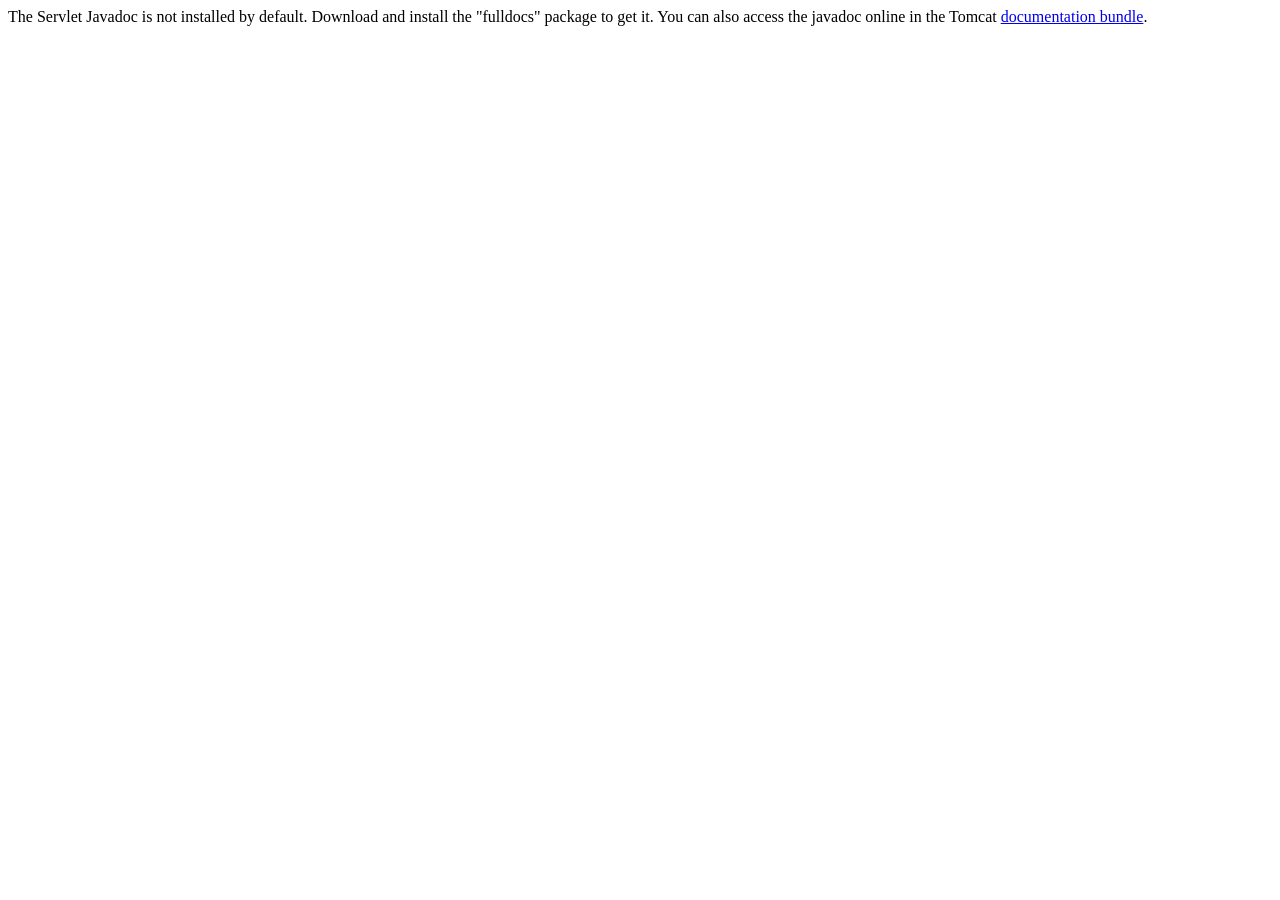
<file: back/apache-tomcat-9.0.73/webapps/docs/servletapi/index.html>
<!--
  Licensed to the Apache Software Foundation (ASF) under one or more
  contributor license agreements.  See the NOTICE file distributed with
  this work for additional information regarding copyright ownership.
  The ASF licenses this file to You under the Apache License, Version 2.0
  (the "License"); you may not use this file except in compliance with
  the License.  You may obtain a copy of the License at

      http://www.apache.org/licenses/LICENSE-2.0

  Unless required by applicable law or agreed to in writing, software
  distributed under the License is distributed on an "AS IS" BASIS,
  WITHOUT WARRANTIES OR CONDITIONS OF ANY KIND, either express or implied.
  See the License for the specific language governing permissions and
  limitations under the License.
-->
<!DOCTYPE html>
<html>
    <head>
    <meta charset="UTF-8" />
    <title>API docs</title>
</head>

<body>

The Servlet Javadoc is not installed by default. Download and install
the "fulldocs" package to get it.

You can also access the javadoc online in the Tomcat
<a href="https://tomcat.apache.org/tomcat-9.0-doc/">
documentation bundle</a>.

</body>
</html>
</file>
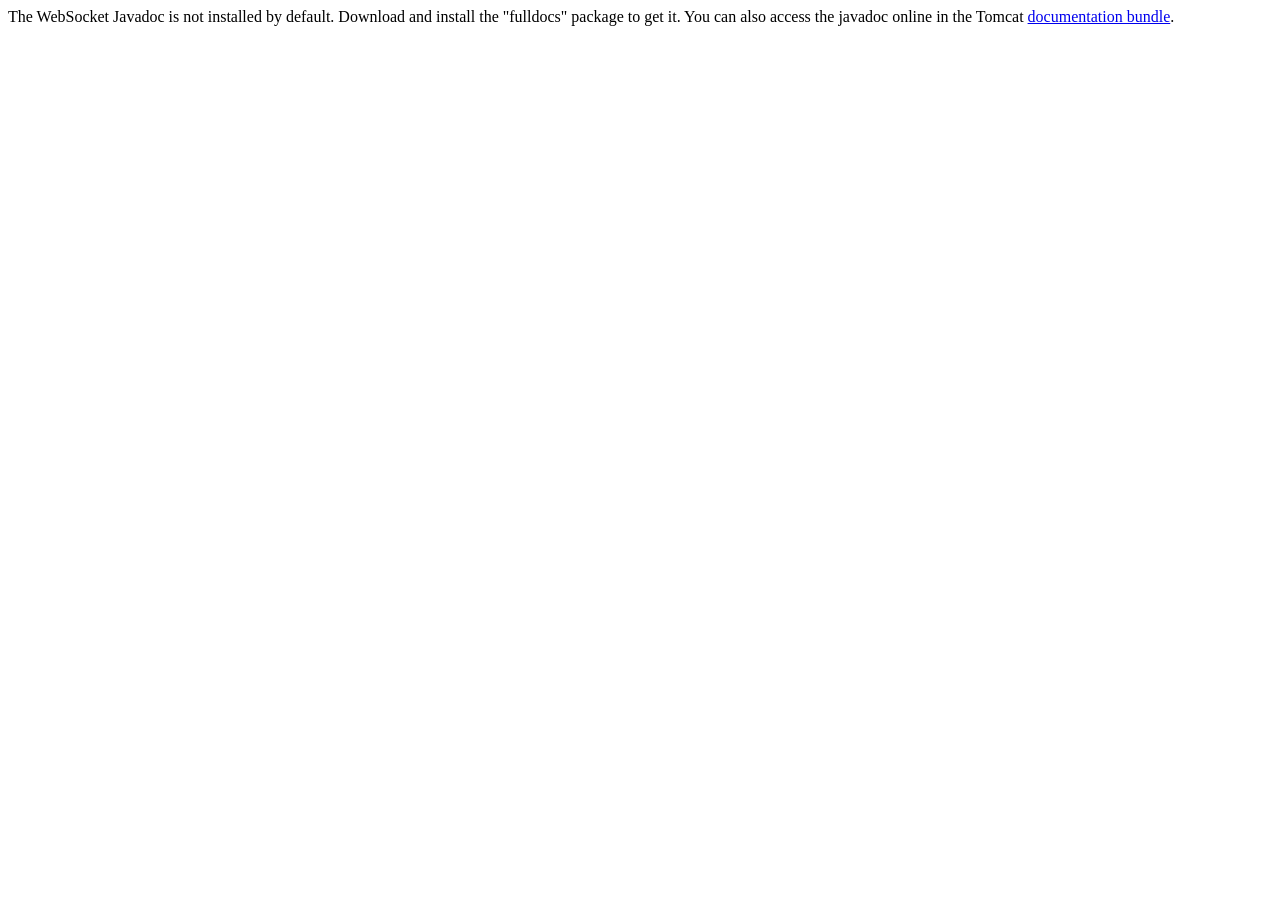
<file: back/apache-tomcat-9.0.73/webapps/docs/websocketapi/index.html>
<!--
  Licensed to the Apache Software Foundation (ASF) under one or more
  contributor license agreements.  See the NOTICE file distributed with
  this work for additional information regarding copyright ownership.
  The ASF licenses this file to You under the Apache License, Version 2.0
  (the "License"); you may not use this file except in compliance with
  the License.  You may obtain a copy of the License at

      http://www.apache.org/licenses/LICENSE-2.0

  Unless required by applicable law or agreed to in writing, software
  distributed under the License is distributed on an "AS IS" BASIS,
  WITHOUT WARRANTIES OR CONDITIONS OF ANY KIND, either express or implied.
  See the License for the specific language governing permissions and
  limitations under the License.
-->
<!DOCTYPE html>
<html>
    <head>
    <meta charset="UTF-8" />
    <title>API docs</title>
</head>

<body>

The WebSocket Javadoc is not installed by default. Download and install
the "fulldocs" package to get it.

You can also access the javadoc online in the Tomcat
<a href="https://tomcat.apache.org/tomcat-9.0-doc/">
documentation bundle</a>.

</body>
</html>
</file>
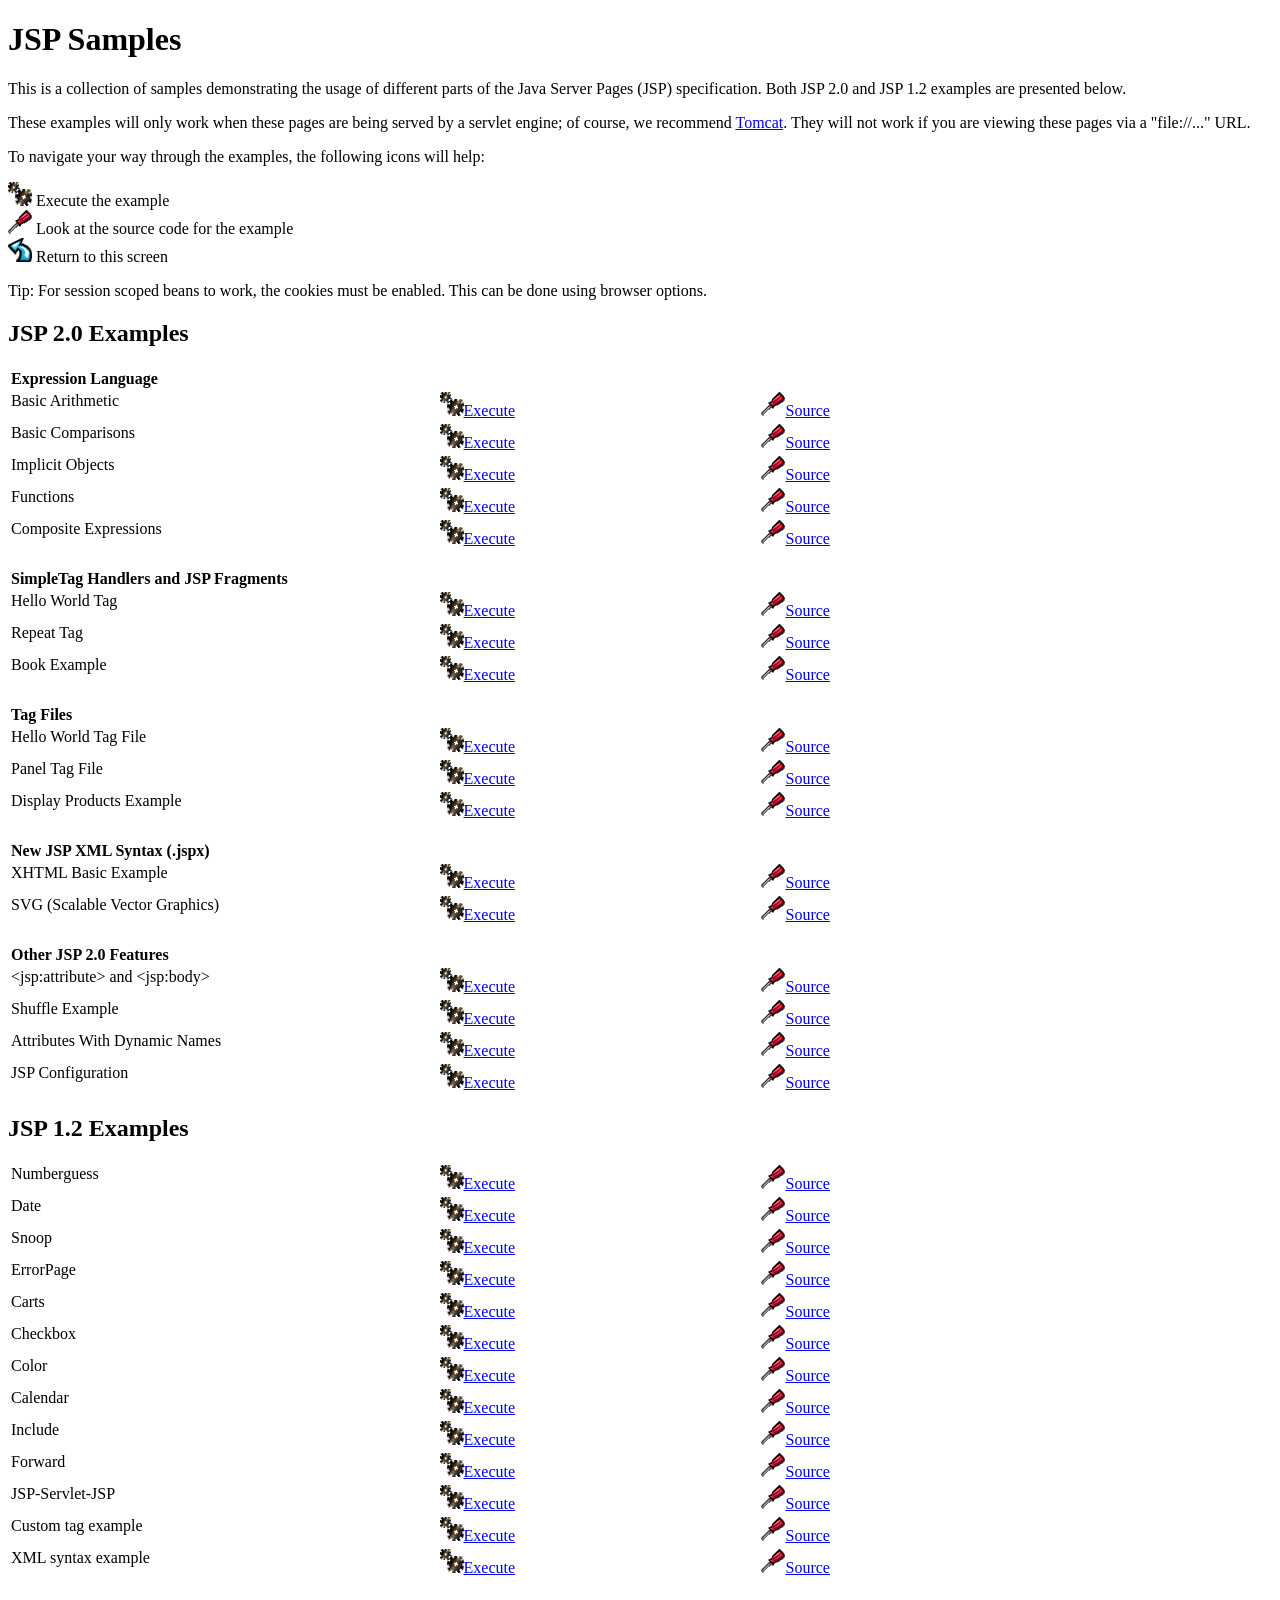
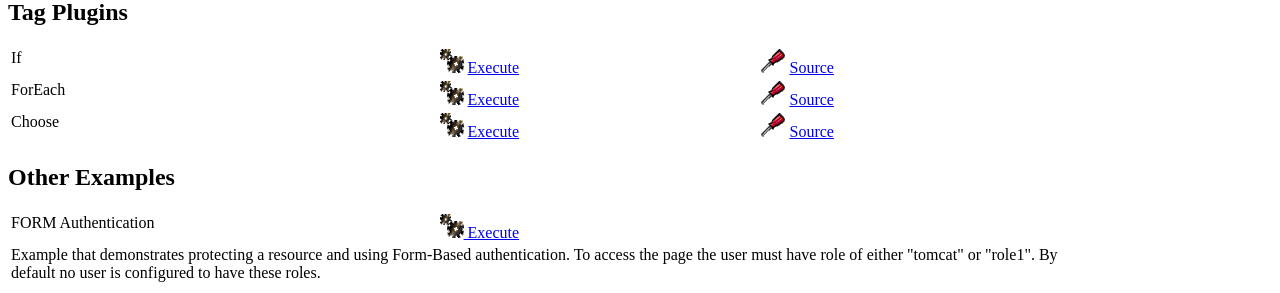
<file: back/apache-tomcat-9.0.73/webapps/examples/jsp/index.html>
<!--
 Licensed to the Apache Software Foundation (ASF) under one or more
  contributor license agreements.  See the NOTICE file distributed with
  this work for additional information regarding copyright ownership.
  The ASF licenses this file to You under the Apache License, Version 2.0
  (the "License"); you may not use this file except in compliance with
  the License.  You may obtain a copy of the License at

      http://www.apache.org/licenses/LICENSE-2.0

  Unless required by applicable law or agreed to in writing, software
  distributed under the License is distributed on an "AS IS" BASIS,
  WITHOUT WARRANTIES OR CONDITIONS OF ANY KIND, either express or implied.
  See the License for the specific language governing permissions and
  limitations under the License.
-->
<!DOCTYPE html><html lang="en">
<head>
   <meta charset="UTF-8"/>
   <meta name="Author" content="Anil K. Vijendran" />
   <title>JSP Examples</title>
   <style type="text/css">
   img { border: 0; }
   th { text-align: left; }
   tr { vertical-align: top; }
   </style>
</head>
<body>
<h1>JSP
Samples</h1>
<p>This is a collection of samples demonstrating the usage of different
parts of the Java Server Pages (JSP) specification.  Both JSP 2.0 and
JSP 1.2 examples are presented below.
<p>These examples will only work when these pages are being served by a
servlet engine; of course, we recommend
<a href="https://tomcat.apache.org/">Tomcat</a>.
They will not work if you are viewing these pages via a
"file://..." URL.
<p>To navigate your way through the examples, the following icons will
help:</p>
<ul style="list-style-type: none; padding-left: 0;">
<li><img src="images/execute.gif" alt=""> Execute the example</li>
<li><img src="images/code.gif" alt=""> Look at the source code for the example</li>
<li><img src="images/return.gif" alt=""> Return to this screen</li>
</ul>

<p>Tip: For session scoped beans to work, the cookies must be enabled.
This can be done using browser options.</p>
<h2>JSP 2.0 Examples</h2>

<table style="width: 85%;">
<tr>
<th colspan="3">Expression Language</th>
</tr>

<tr>
<td>Basic Arithmetic</td>
<td style="width: 30%;"><a href="jsp2/el/basic-arithmetic.jsp"><img src="images/execute.gif" alt=""></a><a href="jsp2/el/basic-arithmetic.jsp">Execute</a></td>

<td style="width: 30%;"><a href="jsp2/el/basic-arithmetic.html"><img src="images/code.gif" alt=""></a><a href="jsp2/el/basic-arithmetic.html">Source</a></td>
</tr>

<tr>
<td>Basic Comparisons</td>
<td style="width: 30%;"><a href="jsp2/el/basic-comparisons.jsp"><img src="images/execute.gif" alt=""></a><a href="jsp2/el/basic-comparisons.jsp">Execute</a></td>

<td style="width: 30%;"><a href="jsp2/el/basic-comparisons.html"><img src="images/code.gif" alt=""></a><a href="jsp2/el/basic-comparisons.html">Source</a></td>
</tr>

<tr>
<td>Implicit Objects</td>
<td style="width: 30%;"><a href="jsp2/el/implicit-objects.jsp?foo=bar"><img src="images/execute.gif" alt=""></a><a href="jsp2/el/implicit-objects.jsp?foo=bar">Execute</a></td>

<td style="width: 30%;"><a href="jsp2/el/implicit-objects.html"><img src="images/code.gif" alt=""></a><a href="jsp2/el/implicit-objects.html">Source</a></td>
</tr>
<tr>

<td>Functions</td>
<td style="width: 30%;"><a href="jsp2/el/functions.jsp?foo=JSP+2.0"><img src="images/execute.gif" alt=""></a><a href="jsp2/el/functions.jsp?foo=JSP+2.0">Execute</a></td>

<td style="width: 30%;"><a href="jsp2/el/functions.html"><img src="images/code.gif" alt=""></a><a href="jsp2/el/functions.html">Source</a></td>
</tr>

<tr>
<td>Composite Expressions</td>
<td style="width: 30%;"><a href="jsp2/el/composite.jsp"><img src="images/execute.gif" alt=""></a><a href="jsp2/el/composite.jsp">Execute</a></td>

<td style="width: 30%;"><a href="jsp2/el/composite.html"><img src="images/code.gif" alt=""></a><a href="jsp2/el/composite.html">Source</a></td>
</tr>


<tr>
<th colspan="3"><br />SimpleTag Handlers and JSP Fragments</th>
</tr>

<tr>
<td>Hello World Tag</td>
<td style="width: 30%;"><a href="jsp2/simpletag/hello.jsp"><img src="images/execute.gif" alt=""></a><a href="jsp2/simpletag/hello.jsp">Execute</a></td>

<td style="width: 30%;"><a href="jsp2/simpletag/hello.html"><img src="images/code.gif" alt=""></a><a href="jsp2/simpletag/hello.html">Source</a></td>
</tr>

<tr>
<td>Repeat Tag</td>
<td style="width: 30%;"><a href="jsp2/simpletag/repeat.jsp"><img src="images/execute.gif" alt=""></a><a href="jsp2/simpletag/repeat.jsp">Execute</a></td>

<td style="width: 30%;"><a href="jsp2/simpletag/repeat.html"><img src="images/code.gif" alt=""></a><a href="jsp2/simpletag/repeat.html">Source</a></td>
</tr>

<tr>
<td>Book Example</td>
<td style="width: 30%;"><a href="jsp2/simpletag/book.jsp"><img src="images/execute.gif" alt=""></a><a href="jsp2/simpletag/book.jsp">Execute</a></td>

<td style="width: 30%;"><a href="jsp2/simpletag/book.html"><img src="images/code.gif" alt=""></a><a href="jsp2/simpletag/book.html">Source</a></td>
</tr>

<tr>
<th colspan="3"><br />Tag Files</th>
</tr>

<tr>
<td>Hello World Tag File</td>
<td style="width: 30%;"><a href="jsp2/tagfiles/hello.jsp"><img src="images/execute.gif" alt=""></a><a href="jsp2/tagfiles/hello.jsp">Execute</a></td>

<td style="width: 30%;"><a href="jsp2/tagfiles/hello.html"><img src="images/code.gif" alt=""></a><a href="jsp2/tagfiles/hello.html">Source</a></td>
</tr>

<tr>
<td>Panel Tag File</td>
<td style="width: 30%;"><a href="jsp2/tagfiles/panel.jsp"><img src="images/execute.gif" alt=""></a><a href="jsp2/tagfiles/panel.jsp">Execute</a></td>

<td style="width: 30%;"><a href="jsp2/tagfiles/panel.html"><img src="images/code.gif" alt=""></a><a href="jsp2/tagfiles/panel.html">Source</a></td>
</tr>

<tr>
<td>Display Products Example</td>
<td style="width: 30%;"><a href="jsp2/tagfiles/products.jsp"><img src="images/execute.gif" alt=""></a><a href="jsp2/tagfiles/products.jsp">Execute</a></td>

<td style="width: 30%;"><a href="jsp2/tagfiles/products.html"><img src="images/code.gif" alt=""></a><a href="jsp2/tagfiles/products.html">Source</a></td>
</tr>

<tr>
<th colspan="3"><br />New JSP XML Syntax (.jspx)</th>
</tr>

<tr>
<td>XHTML Basic Example</td>
<td style="width: 30%;"><a href="jsp2/jspx/basic.jspx"><img src="images/execute.gif" alt=""></a><a href="jsp2/jspx/basic.jspx">Execute</a></td>

<td style="width: 30%;"><a href="jsp2/jspx/basic.html"><img src="images/code.gif" alt=""></a><a href="jsp2/jspx/basic.html">Source</a></td>
</tr>

<tr>
<td>SVG (Scalable Vector Graphics)</td>
<td style="width: 30%;"><a href="jsp2/jspx/svgexample.html"><img src="images/execute.gif" alt=""></a><a href="jsp2/jspx/svgexample.html">Execute</a></td>

<td style="width: 30%;"><a href="jsp2/jspx/textRotate.html"><img src="images/code.gif" alt=""></a><a href="jsp2/jspx/textRotate.html">Source</a></td>
</tr>

<tr>
<th colspan="3"><br />Other JSP 2.0 Features</th>
</tr>

<tr>
<td>&lt;jsp:attribute&gt; and &lt;jsp:body&gt;</td>
<td style="width: 30%;"><a href="jsp2/jspattribute/jspattribute.jsp"><img src="images/execute.gif" alt=""></a><a href="jsp2/jspattribute/jspattribute.jsp">Execute</a></td>

<td style="width: 30%;"><a href="jsp2/jspattribute/jspattribute.html"><img src="images/code.gif" alt=""></a><a href="jsp2/jspattribute/jspattribute.html">Source</a></td>
</tr>

<tr>
<td>Shuffle Example</td>
<td style="width: 30%;"><a href="jsp2/jspattribute/shuffle.jsp"><img src="images/execute.gif" alt=""></a><a href="jsp2/jspattribute/shuffle.jsp">Execute</a></td>

<td style="width: 30%;"><a href="jsp2/jspattribute/shuffle.html"><img src="images/code.gif" alt=""></a><a href="jsp2/jspattribute/shuffle.html">Source</a></td>
</tr>

<tr>
<td>Attributes With Dynamic Names</td>
<td style="width: 30%;"><a href="jsp2/misc/dynamicattrs.jsp"><img src="images/execute.gif" alt=""></a><a href="jsp2/misc/dynamicattrs.jsp">Execute</a></td>

<td style="width: 30%;"><a href="jsp2/misc/dynamicattrs.html"><img src="images/code.gif" alt=""></a><a href="jsp2/misc/dynamicattrs.html">Source</a></td>
</tr>

<tr>
<td>JSP Configuration</td>
<td style="width: 30%;"><a href="jsp2/misc/config.jsp"><img src="images/execute.gif" alt=""></a><a href="jsp2/misc/config.jsp">Execute</a></td>

<td style="width: 30%;"><a href="jsp2/misc/config.html"><img src="images/code.gif" alt=""></a><a href="jsp2/misc/config.html">Source</a></td>
</tr>

</table>

<h2>JSP 1.2 Examples</h2>
<table style="width: 85%;">
<tr>
<td>Numberguess</td>

<td style="width: 30%;"><a href="num/numguess.jsp"><img src="images/execute.gif" alt=""></a><a href="num/numguess.jsp">Execute</a></td>

<td style="width: 30%;"><a href="num/numguess.html"><img src="images/code.gif" alt=""></a><a href="num/numguess.html">Source</a></td>
</tr>

<tr>
<td>Date</td>

<td style="width: 30%;"><a href="dates/date.jsp"><img src="images/execute.gif" alt=""></a><a href="dates/date.jsp">Execute</a></td>

<td style="width: 30%;"><a href="dates/date.html"><img src="images/code.gif" alt=""></a><a href="dates/date.html">Source</a></td>
</tr>

<tr>
<td>Snoop</td>

<td style="width: 30%;"><a href="snp/snoop.jsp"><img src="images/execute.gif" alt=""></a><a href="snp/snoop.jsp">Execute</a></td>

<td style="width: 30%;"><a href="snp/snoop.html"><img src="images/code.gif" alt=""></a><a href="snp/snoop.html">Source</a></td>
</tr>

<tr>
<td>ErrorPage</td>

<td style="width: 30%;"><a href="error/error.html"><img src="images/execute.gif" alt=""></a><a href="error/error.html">Execute</a></td>

<td style="width: 30%;"><a href="error/er.html"><img src="images/code.gif" alt=""></a><a href="error/er.html">Source</a></td>
</tr>

<tr>
<td>Carts</td>

<td style="width: 30%;"><a href="sessions/carts.html"><img src="images/execute.gif" alt=""></a><a href="sessions/carts.html">Execute</a></td>

<td style="width: 30%;"><a href="sessions/crt.html"><img src="images/code.gif" alt=""></a><a href="sessions/crt.html">Source</a></td>
</tr>

<tr>
<td>Checkbox</td>

<td style="width: 30%;"><a href="checkbox/check.html"><img src="images/execute.gif" alt=""></a><a href="checkbox/check.html">Execute</a></td>

<td style="width: 30%;"><a href="checkbox/cresult.html"><img src="images/code.gif" alt=""></a><a href="checkbox/cresult.html">Source</a></td>
</tr>

<tr>
<td>Color</td>

<td style="width: 30%;"><a href="colors/colors.html"><img src="images/execute.gif" alt=""></a><a href="colors/colors.html">Execute</a></td>

<td style="width: 30%;"><a href="colors/clr.html"><img src="images/code.gif" alt=""></a><a href="colors/clr.html">Source</a></td>
</tr>

<tr>
<td>Calendar</td>

<td style="width: 30%;"><a href="cal/login.html"><img src="images/execute.gif" alt=""></a><a href="cal/login.html">Execute</a></td>

<td style="width: 30%;"><a href="cal/calendar.html"><img src="images/code.gif" alt=""></a><a href="cal/calendar.html">Source</a></td>
</tr>

<tr>
<td>Include</td>

<td style="width: 30%;"><a href="include/include.jsp"><img src="images/execute.gif" alt=""></a><a href="include/include.jsp">Execute</a></td>

<td style="width: 30%;"><a href="include/inc.html"><img src="images/code.gif" alt=""></a><a href="include/inc.html">Source</a></td>
</tr>

<tr>
<td>Forward</td>

<td style="width: 30%;"><a href="forward/forward.jsp"><img src="images/execute.gif" alt=""></a><a href="forward/forward.jsp">Execute</a></td>

<td style="width: 30%;"><a href="forward/fwd.html"><img src="images/code.gif" alt=""></a><a href="forward/fwd.html">Source</a></td>
</tr>

<tr>
<td>JSP-Servlet-JSP</td>

<td style="width: 30%;"><a href="jsptoserv/jsptoservlet.jsp"><img src="images/execute.gif" alt=""></a><a href="jsptoserv/jsptoservlet.jsp">Execute</a></td>

<td style="width: 30%;"><a href="jsptoserv/jts.html"><img src="images/code.gif" alt=""></a><a href="jsptoserv/jts.html">Source</a></td>
</tr>

<tr>
<td>Custom tag example</td>

<td style="width: 30%;"><a href="simpletag/foo.jsp"><img src="images/execute.gif" alt=""></a><a href="simpletag/foo.jsp">Execute</a></td>

<td style="width: 30%;"><a href="simpletag/foo.html"><img src="images/code.gif" alt=""></a><a href="simpletag/foo.html">Source</a></td>
</tr>

<tr>
<td>XML syntax example</td>
<td style="width: 30%;"><a href="xml/xml.jsp"><img src="images/execute.gif" alt=""></a><a href="xml/xml.jsp">Execute</a></td>

<td style="width: 30%;"><a href="xml/xml.html"><img src="images/code.gif" alt=""></a><a href="xml/xml.html">Source</a></td>
</tr>

</table>

<h2>Tag Plugins</h2>
<table style="width: 85%;">

<tr>
  <td>If</td>
  <td style="width: 30%;">
    <a href="tagplugin/if.jsp"><img src="images/execute.gif" alt=""></a>
    <a href="tagplugin/if.jsp">Execute</a>
  </td>
  <td style="width: 30%;">
    <a href="tagplugin/if.html"><img src="images/code.gif" alt=""></a>
    <a href="tagplugin/if.html">Source</a>
  </td>
</tr>

<tr>
  <td>ForEach</td>
  <td style="width: 30%;">
    <a href="tagplugin/foreach.jsp"><img src="images/execute.gif" alt=""></a>
    <a href="tagplugin/foreach.jsp">Execute</a>
  </td>
  <td style="width: 30%;">
    <a href="tagplugin/foreach.html"><img src="images/code.gif" alt=""></a>
    <a href="tagplugin/foreach.html">Source</a>
  </td>
</tr>

<tr>
  <td>Choose</td>
  <td style="width: 30%;">
    <a href="tagplugin/choose.jsp"><img src="images/execute.gif" alt=""></a>
    <a href="tagplugin/choose.jsp">Execute</a>
  </td>
  <td style="width: 30%;">
    <a href="tagplugin/choose.html"><img src="images/code.gif" alt=""></a>
    <a href="tagplugin/choose.html">Source</a>
  </td>
</tr>

</table>

<h2>Other Examples</h2>
<table style="width: 85%;">

<tr>
  <td>FORM Authentication</td>
  <td style="width: 30%;">
    <a href="security/protected/index.jsp"><img src="images/execute.gif" alt=""> Execute</a>
  </td>
  <td style="width: 30%;"></td>
</tr>
<tr>
  <td colspan="3">Example that demonstrates protecting a resource and
    using Form-Based authentication. To access the page the user must
    have role of either "tomcat" or "role1". By default no user
    is configured to have these roles.</td>
</tr>

</table>
</body>
</html>
</file>
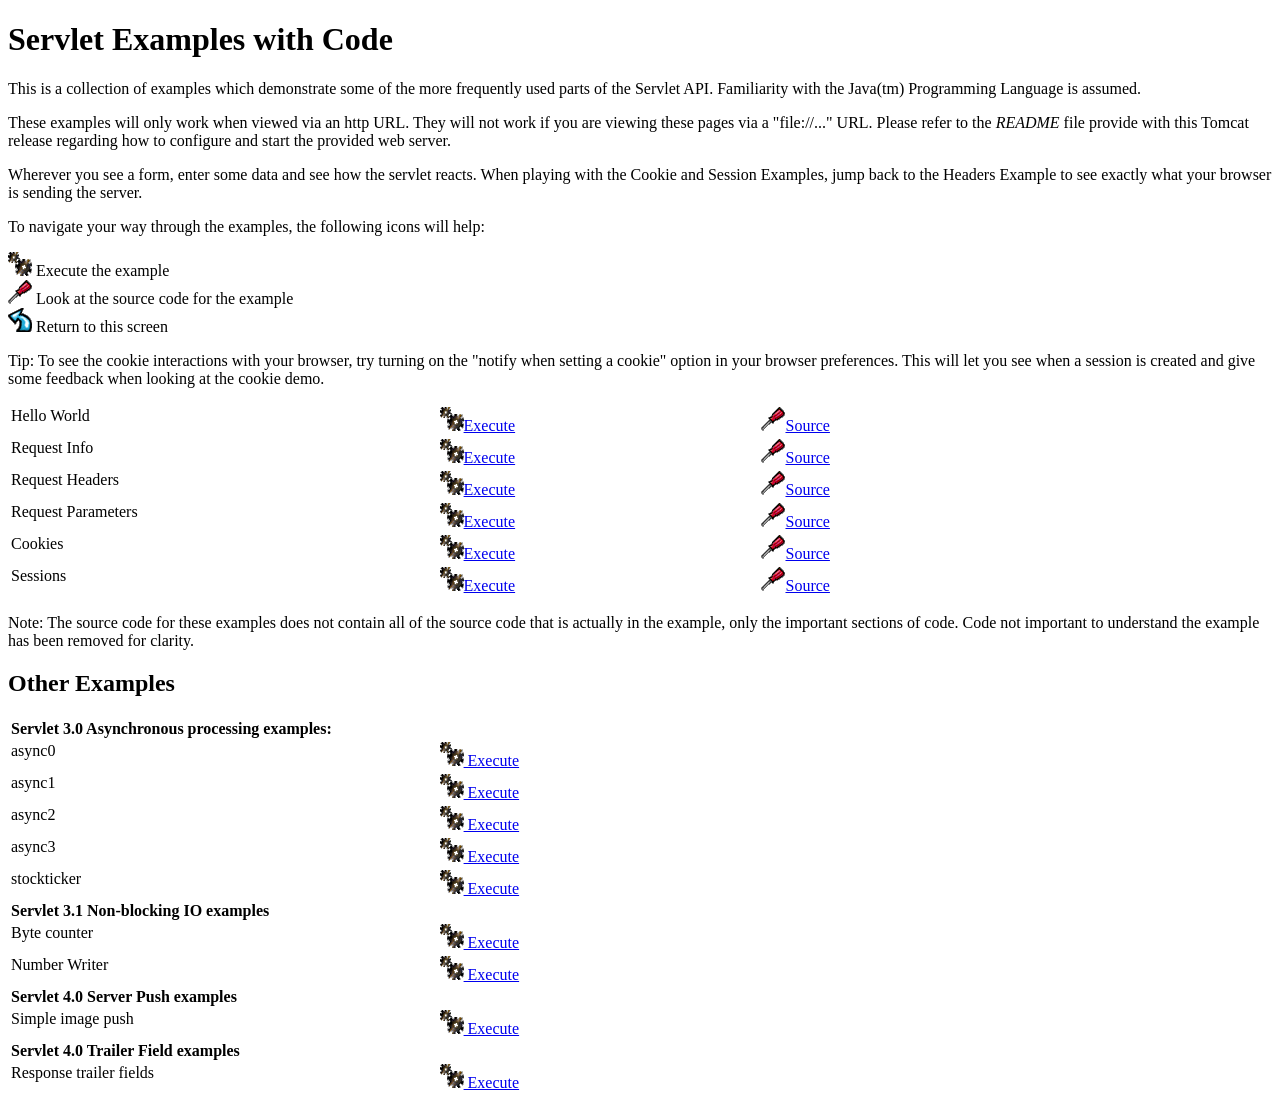
<file: back/apache-tomcat-9.0.73/webapps/examples/servlets/index.html>
<!--
 Licensed to the Apache Software Foundation (ASF) under one or more
  contributor license agreements.  See the NOTICE file distributed with
  this work for additional information regarding copyright ownership.
  The ASF licenses this file to You under the Apache License, Version 2.0
  (the "License"); you may not use this file except in compliance with
  the License.  You may obtain a copy of the License at

      http://www.apache.org/licenses/LICENSE-2.0

  Unless required by applicable law or agreed to in writing, software
  distributed under the License is distributed on an "AS IS" BASIS,
  WITHOUT WARRANTIES OR CONDITIONS OF ANY KIND, either express or implied.
  See the License for the specific language governing permissions and
  limitations under the License.
-->
<!DOCTYPE html><html lang="en">
<head>
   <meta charset="UTF-8" />
   <meta name="Author" content="Anil K. Vijendran" />
   <title>Servlet Examples</title>
   <style type="text/css">
   img { border: 0; }
   th { text-align: left; }
   tr { vertical-align: top; }
   </style>
</head>
<body>
<h1>Servlet
Examples with Code</h1>
<p>This is a collection of examples which demonstrate some of the more
frequently used parts of the Servlet API. Familiarity with the Java(tm)
Programming Language is assumed.
<p>These examples will only work when viewed via an http URL. They will
not work if you are viewing these pages via a "file://..." URL. Please
refer to the <i>README</i> file provide with this Tomcat release regarding
how to configure and start the provided web server.
<p>Wherever you see a form, enter some data and see how the servlet reacts.
When playing with the Cookie and Session Examples, jump back to the Headers
Example to see exactly what your browser is sending the server.
<p>To navigate your way through the examples, the following icons will
help:</p>
<ul style="list-style-type: none; padding-left: 0;">
<li><img src="images/execute.gif" alt=""> Execute the example</li>
<li><img src="images/code.gif" alt=""> Look at the source code for the example</li>
<li><img src="images/return.gif" alt=""> Return to this screen</li>
</ul>

<p>Tip: To see the cookie interactions with your browser, try turning on
the "notify when setting a cookie" option in your browser preferences.
This will let you see when a session is created and give some feedback
when looking at the cookie demo.</p>
<table style="width: 85%;" >
<tr>
<td>Hello World</td>

<td style="width: 30%;"><a href="servlet/HelloWorldExample"><img SRC="images/execute.gif" alt=""></a><a href="servlet/HelloWorldExample">Execute</a></td>

<td style="width: 30%;"><a href="helloworld.html"><img SRC="images/code.gif" alt=""></a><a href="helloworld.html">Source</a></td>
</tr>

<tr>
<td>Request Info</td>

<td style="width: 30%;"><a href="servlet/RequestInfoExample"><img SRC="images/execute.gif" alt=""></a><a href="servlet/RequestInfoExample">Execute</a></td>

<td style="width: 30%;"><a href="reqinfo.html"><img SRC="images/code.gif" alt=""></a><a href="reqinfo.html">Source</a></td>
</tr>

<tr>
<td>Request Headers</td>

<td style="width: 30%;"><a href="servlet/RequestHeaderExample"><img SRC="images/execute.gif" alt=""></a><a href="servlet/RequestHeaderExample">Execute</a></td>

<td style="width: 30%;"><a href="reqheaders.html"><img SRC="images/code.gif" alt=""></a><a href="reqheaders.html">Source</a></td>
</tr>

<tr>
<td>Request Parameters</td>

<td style="width: 30%;"><a href="servlet/RequestParamExample"><img SRC="images/execute.gif" alt=""></a><a href="servlet/RequestParamExample">Execute</a></td>

<td style="width: 30%;"><a href="reqparams.html"><img SRC="images/code.gif" alt=""></a><a href="reqparams.html">Source</a></td>
</tr>

<tr>
<td>Cookies</td>

<td style="width: 30%;"><a href="servlet/CookieExample"><img SRC="images/execute.gif" alt=""></a><a href="servlet/CookieExample">Execute</a></td>

<td style="width: 30%;"><a href="cookies.html"><img SRC="images/code.gif" alt=""></a><a href="cookies.html">Source</a></td>
</tr>

<tr>
<td>Sessions</td>

<td style="width: 30%;"><a href="servlet/SessionExample"><img SRC="images/execute.gif" alt=""></a><a href="servlet/SessionExample">Execute</a></td>

<td style="width: 30%;"><a href="sessions.html"><img SRC="images/code.gif" alt=""></a><a href="sessions.html">Source</a></td>
</tr>
</table>

<p>Note: The source code for these examples does not contain all of the
source code that is actually in the example, only the important sections
of code. Code not important to understand the example has been removed
for clarity.</p>

<h2>Other Examples</h2>
<table style="width: 85%;" >

<tr>
  <th colspan="3">Servlet 3.0 Asynchronous processing examples:</th>
</tr>
<tr>
  <td>async0</td>
  <td style="width: 30%;">
    <a href="../async/async0"><img SRC="images/execute.gif" alt=""> Execute</a>
  </td>
  <td style="width: 30%;"></td>
</tr>
<tr>
  <td>async1</td>
  <td style="width: 30%;">
    <a href="../async/async1"><img SRC="images/execute.gif" alt=""> Execute</a>
  </td>
  <td style="width: 30%;"></td>
</tr>
<tr>
  <td>async2</td>
  <td style="width: 30%;">
    <a href="../async/async2"><img SRC="images/execute.gif" alt=""> Execute</a>
  </td>
  <td style="width: 30%;"></td>
</tr>
<tr>
  <td>async3</td>
  <td style="width: 30%;">
    <a href="../async/async3"><img SRC="images/execute.gif" alt=""> Execute</a>
  </td>
  <td style="width: 30%;"></td>
</tr>
<tr>
  <td>stockticker</td>
  <td style="width: 30%;">
    <a href="../async/stockticker"><img SRC="images/execute.gif" alt=""> Execute</a>
  </td>
  <td style="width: 30%;"></td>
</tr>

<tr>
  <th colspan="3">Servlet 3.1 Non-blocking IO examples</th>
</tr>
<tr>
  <td>Byte counter</td>
  <td style="width: 30%;">
    <a href="nonblocking/bytecounter.html"><img src="images/execute.gif" alt=""> Execute</a>
  </td>
  <td style="width: 30%;"></td>
</tr>
<tr>
  <td>Number Writer</td>
  <td style="width: 30%;">
    <a href="nonblocking/numberwriter"><img src="images/execute.gif" alt=""> Execute</a>
  </td>
  <td style="width: 30%;"></td>
</tr>

<tr>
  <th colspan="3">Servlet 4.0 Server Push examples</th>
</tr>
<tr>
  <td>Simple image push</td>
  <td style="width: 30%;">
    <a href="serverpush/simpleimage"><img src="images/execute.gif" alt=""> Execute</a>
  </td>
  <td style="width: 30%;"></td>
</tr>

<tr>
  <th colspan="3">Servlet 4.0 Trailer Field examples</th>
</tr>
<tr>
  <td>Response trailer fields</td>
  <td style="width: 30%;">
    <a href="trailers/response"><img src="images/execute.gif" alt=""> Execute</a>
  </td>
  <td style="width: 30%;"></td>
</tr>

</table>

</body>
</html>
</file>
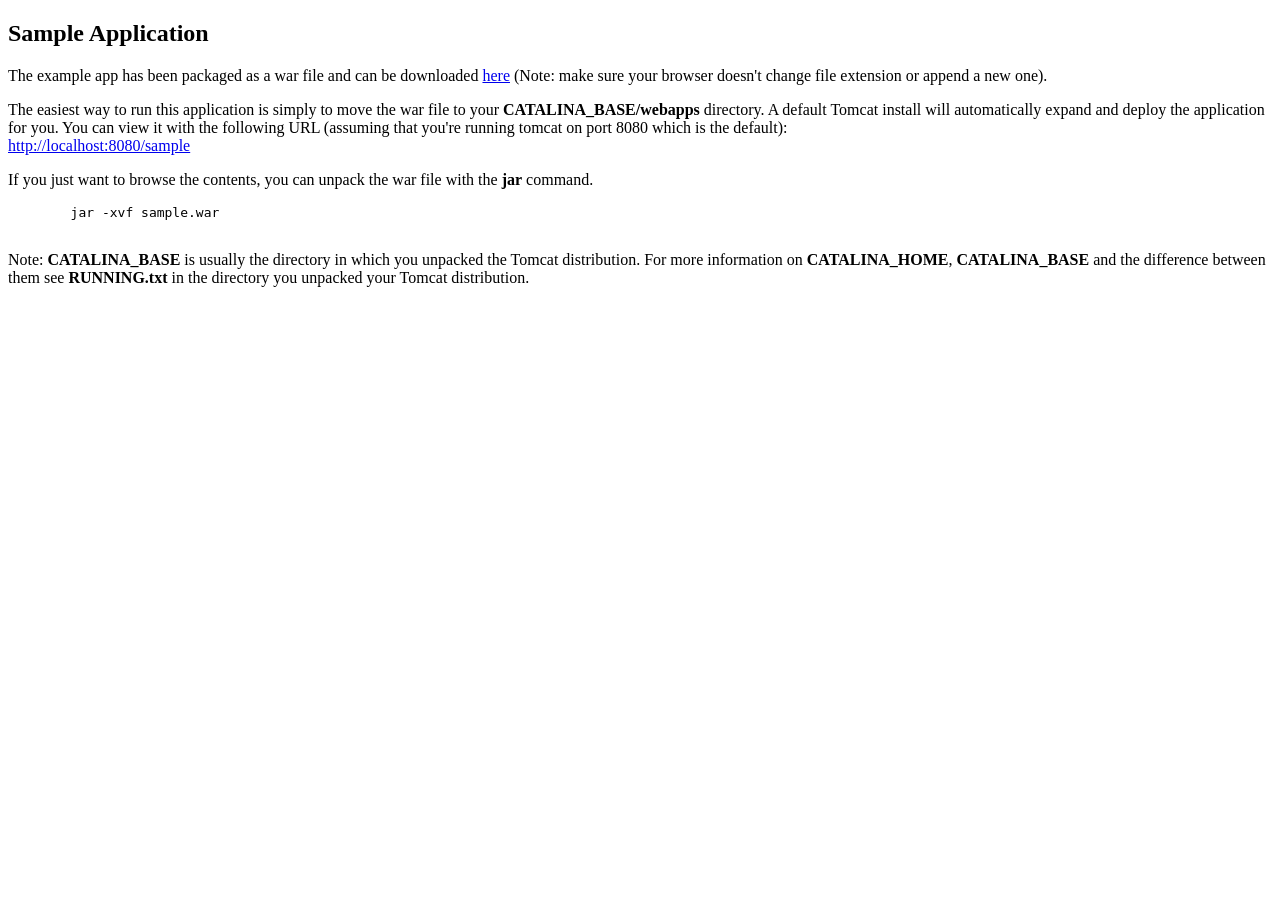
<file: back/apache-tomcat-9.0.73/webapps/docs/appdev/sample/index.html>
<!DOCTYPE html>
<!--
  Licensed to the Apache Software Foundation (ASF) under one or more
  contributor license agreements.  See the NOTICE file distributed with
  this work for additional information regarding copyright ownership.
  The ASF licenses this file to You under the Apache License, Version 2.0
  (the "License"); you may not use this file except in compliance with
  the License.  You may obtain a copy of the License at

      http://www.apache.org/licenses/LICENSE-2.0

  Unless required by applicable law or agreed to in writing, software
  distributed under the License is distributed on an "AS IS" BASIS,
  WITHOUT WARRANTIES OR CONDITIONS OF ANY KIND, either express or implied.
  See the License for the specific language governing permissions and
  limitations under the License.
-->
<html>
<head>
<meta charset="UTF-8" />
<meta name="author" content="Ben Souther" />
<title>Sample Application</title>
</head>
<body>
<h2>Sample Application</h2>
      <p>
        The example app has been packaged as a war file and can be downloaded
        <a href="sample.war">here</a> (Note: make sure your browser doesn't
        change file extension or append a new one).
      </p>
      <p>
        The easiest way to run this application is simply to move the war file
        to your <b>CATALINA_BASE/webapps</b> directory. A default Tomcat install
        will automatically expand and deploy the application for you. You can
        view it with the following URL (assuming that you're running tomcat on
        port 8080 which is the default):
        <br />
        <a href="http://localhost:8080/sample">http://localhost:8080/sample</a>
      </p>
      <p>
        If you just want to browse the contents, you can unpack the war file
        with the <b>jar</b> command.
      </p>
      <pre>
        jar -xvf sample.war
      </pre>
      <p>
         Note: <b>CATALINA_BASE</b> is usually the directory in which you
         unpacked the Tomcat distribution. For more information on
         <b>CATALINA_HOME</b>, <b>CATALINA_BASE</b> and the difference between
         them see <b>RUNNING.txt</b> in the directory you unpacked your Tomcat
         distribution.
      </p>
</body>
</html>
</file>
<file: back/apache-tomcat-9.0.73/webapps/docs/images/docs-stylesheet.css>
@charset "utf-8";
/*
  Licensed to the Apache Software Foundation (ASF) under one or more
  contributor license agreements.  See the NOTICE file distributed with
  this work for additional information regarding copyright ownership.
  The ASF licenses this file to You under the Apache License, Version 2.0
  (the "License"); you may not use this file except in compliance with
  the License.  You may obtain a copy of the License at

      http://www.apache.org/licenses/LICENSE-2.0

  Unless required by applicable law or agreed to in writing, software
  distributed under the License is distributed on an "AS IS" BASIS,
  WITHOUT WARRANTIES OR CONDITIONS OF ANY KIND, either express or implied.
  See the License for the specific language governing permissions and
  limitations under the License.
*/

/* Fonts */
@import url("fonts/fonts.css");

/* General style */

h1, h2, h3, h4, h5, h6, th {
  font-weight: 600;
}

body {
  margin: 0;
}

body, input {
  font-family: 'Open Sans', sans-serif;
  font-size: 10.5pt;
}

code, pre {
  font-family: Consolas, monospace;
}

img {
  border: 0;
}

table {
  border-collapse: collapse;
  text-align: left;
}
table *:not(table) {
  /* Prevent border-collapsing for table child elements like <div> */
  border-collapse: separate;
}

th {
  text-align: left;
}

main {
  /* Remove this once all IEs support <main> element */
  display: block;
}


/* Layout */

#wrapper {
  min-width: 400px;
}

#header {
  border-bottom: 1px solid #bbb;
}

@media not print {
    #header {
        box-shadow: 0 0 7px #aaa;
    }
}

#header > div {
  padding-left: 15px;
  padding-right: 15px;

  /* Work-around for old browsers: */
  background-color: #F8F3E4;
  background: linear-gradient(to bottom, #ffffff -10%, #F8F3E4 100%);
  position: relative;
}

#header .logo {
  float: left;
  padding-top: 10px;
  min-width: 190px;
}

#header .logo  img{
  /* To avoid that the Font Descender being added to the parent div's height */
  vertical-align: middle;
}

#header .asfLogo {
  float: right;
  position: relative;
  top: 8px;
}

#header h1 {
  margin-top: 0.6em;
  margin-bottom: 0;
}

#header .versionInfo {
  font-size: 13pt;
  margin-bottom: 1em;
}

#middle {
  display: table;
  table-layout: fixed;
  margin: 0;
  width: 100%;
}
#middle > div { display: table-row; }
#middle > div > div { display: table-cell; vertical-align: top; }



#mainLeft {
  width: 190px;
}

#mainLeft > div {
  margin-top: -1px; /* to overwrite border of element above */
  padding-left: 16px;
  padding-right: 14px;
  padding-top: 6px;
  padding-bottom: 15px;
  background-color: #F8F3E4;
  border-right: 1px solid #bbb;
  border-bottom: 1px solid #bbb;
  font-size: 10pt;
  border-bottom-right-radius: 20px;
  box-shadow: 0 0 5px #aaa;
}

#mainLeft h2 {
  margin-bottom: 0.2em;
  font-size: 1.2em;
}

#mainLeft ul {
  padding: 0;
  margin: 0;
  list-style-type: none;
}

#mainLeft ul a {
  text-indent: -0.6em;
  padding-left: 1.4em;
  display: block;
  text-decoration: none;
  color: #444;
}
#mainLeft ul a:hover {
  color: #000;
  background-color: #D1c9b9;
}

#mainRight {
  padding-left: 14px;
  padding-right: 20px;

}

#footer {
  margin-top: 30px;
  padding-top: 20px;
  padding-bottom: 20px;
  padding-left: 20px;
  padding-right: 20px;
  border-top: 1px solid #ccc;
  color: #444;
  text-align: center;
  /* font-style: italic; */
  font-size: 9pt;
}


/* Content */

#content div.text {
  padding-left: 1em;
  padding-left: 1em;
}

#content h3, #content h4, #content h5, #content h6 {
  padding-left: 5px;
  padding-right: 5px;
  background-color: #eaeaea;
}

@media not print {
    #content h3, #content h4, #content h5, #content h6 {
        border: 1px solid #ccc;
        border-radius: 4px;
    }
}

#content h4, #content h5, #content h6 {
  background-color: #f6f6f6;
}

code {
  background-color: rgb(224,255,255);
}

div.codeBox pre code, code.attributeName, code.propertyName, code.noHighlight, .noHighlight code {
  background-color: transparent;
}
div.codeBox {
  overflow: auto;
  margin: 1em 0;
}
div.codeBox pre {
  margin: 0;
  padding: 4px;
  border: 1px solid #999;
  border-radius: 5px;
  background-color: #eff8ff;
  display: table; /* To prevent <pre>s from taking the complete available width. */
  /*
  When it is officially supported, use the following CSS instead of display: table
  to prevent big <pre>s from exceeding the browser window:
  max-width: available;
  width: min-content;
  */
}

div.codeBox pre.wrap {
  white-space: pre-wrap;
}


table.defaultTable tr, table.detail-table tr {
    border: 1px solid #CCC;
}

table.defaultTable tr:nth-child(even), table.detail-table tr:nth-child(even) {
    background-color: #FAFBFF;
}

table.defaultTable tr:nth-child(odd), table.detail-table tr:nth-child(odd) {
    background-color: #EEEFFF;
}

table.defaultTable th, table.detail-table th {
  background-color: #88b;
  color: #fff;
}

table.defaultTable th, table.defaultTable td, table.detail-table th, table.detail-table td {
  padding: 5px 8px;
}


p.notice {
  border: 1px solid rgb(255, 0, 0);
  background-color: rgb(238, 238, 238);
  color: rgb(0, 51, 102);
  padding: 0.5em;
  margin: 1em 2em 1em 1em;
}


/* Changelog-Styles */

ul.changelog {
  padding-left: 1em;
  list-style-type: none;
}

ul.changelog  li{
  padding-top: 5px;
  padding-bottom: 5px;
}

ul.changelog img {
  vertical-align: middle
}


/* Printer-only Styles */
@media print {
    .noPrint { display: none; }
    #middle > div > div#mainLeft { display: none; }
    a { color: inherit; text-decoration: none; }
}

/* Fix for Comments section which contains a <h4> */
#comments_thread h1, #comments_thread h2, #comments_thread h3, #comments_thread h4, #comments_thread h5, #comments_thread h6 {
    border: none;
    background-color: transparent;
}
</file>
